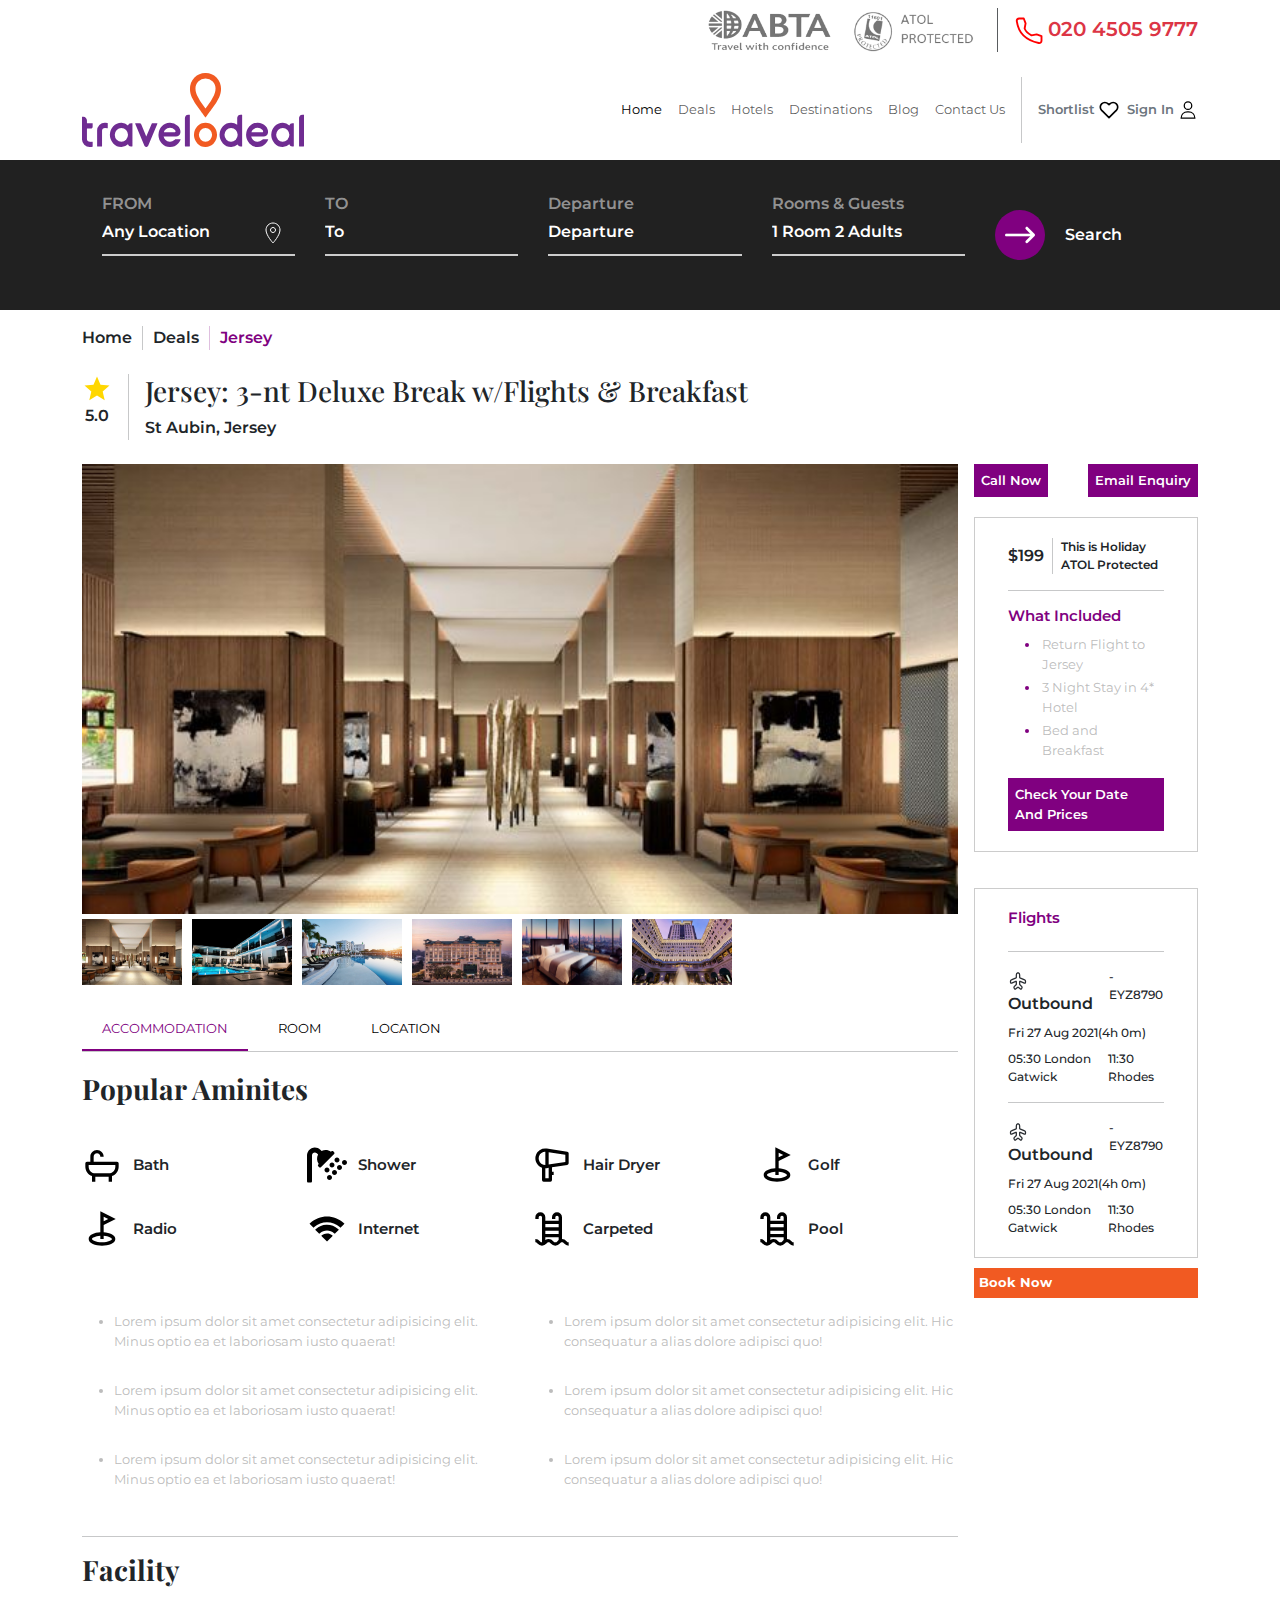
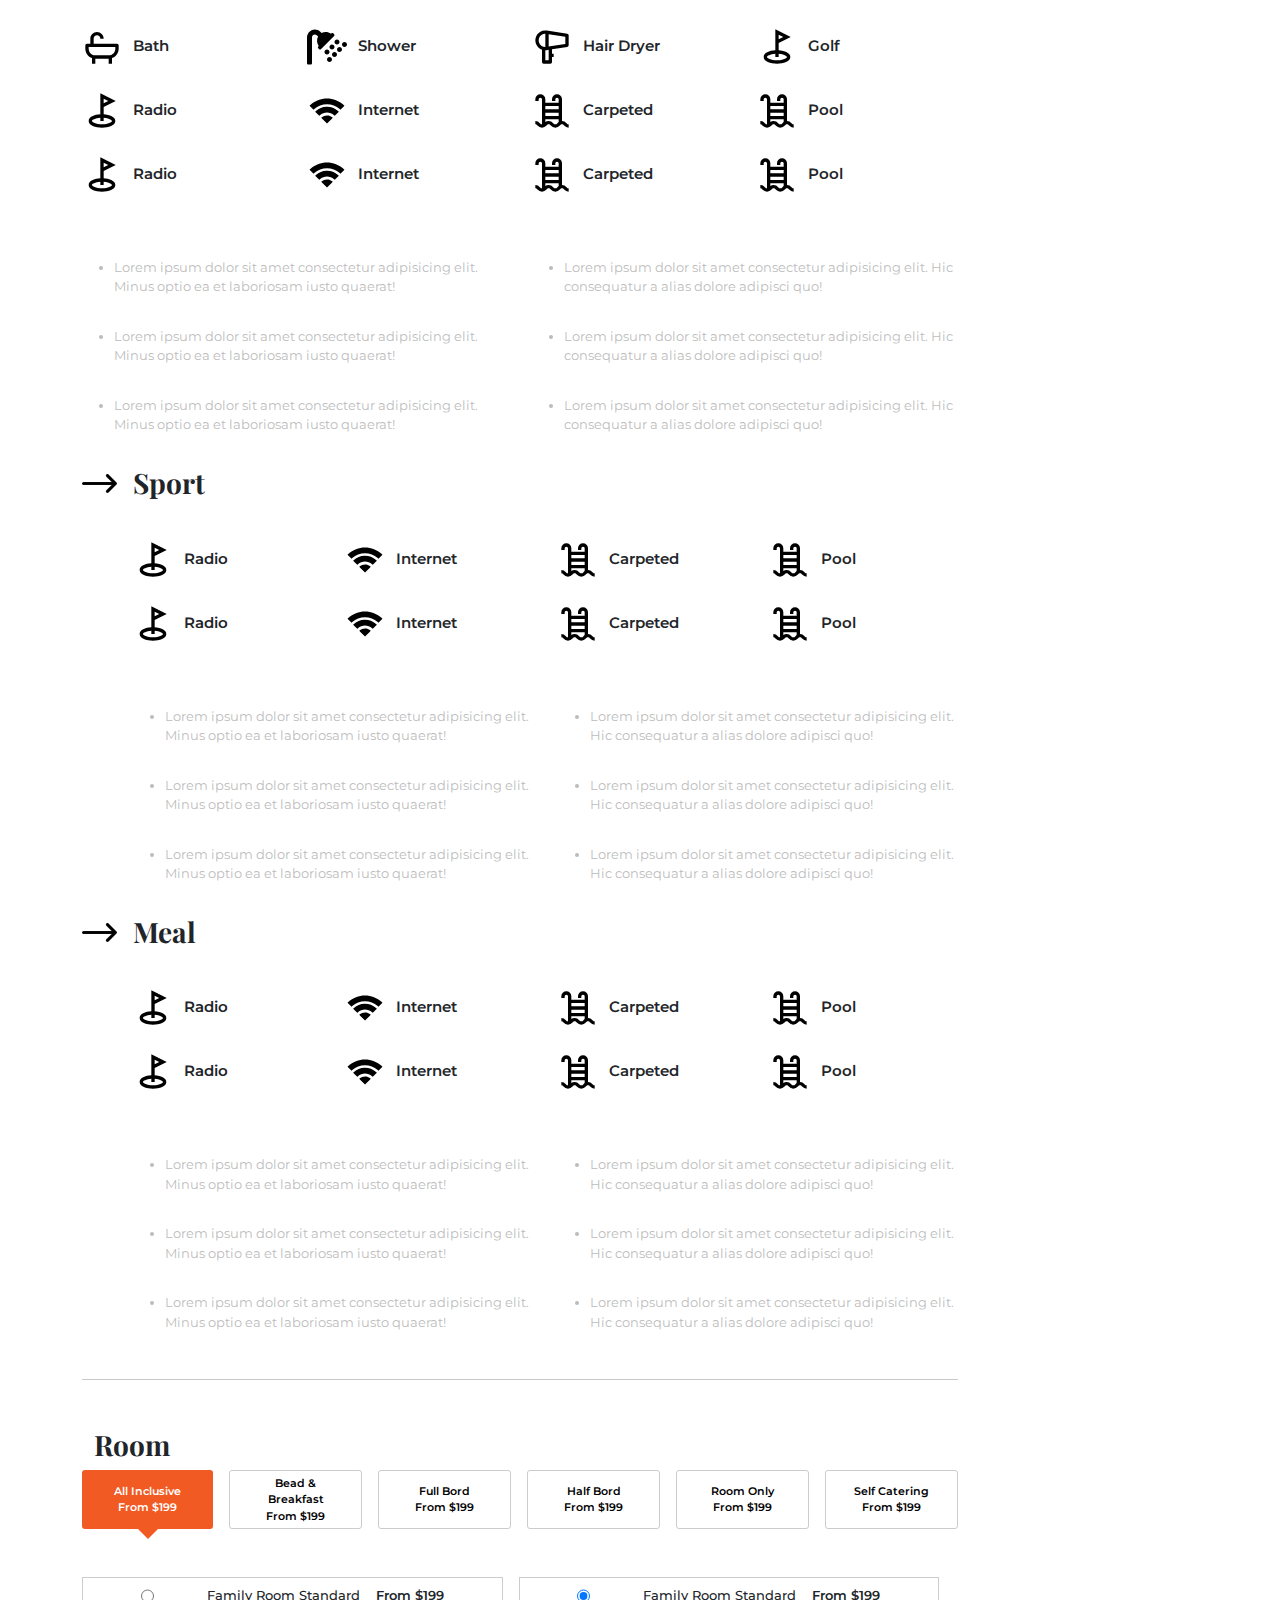
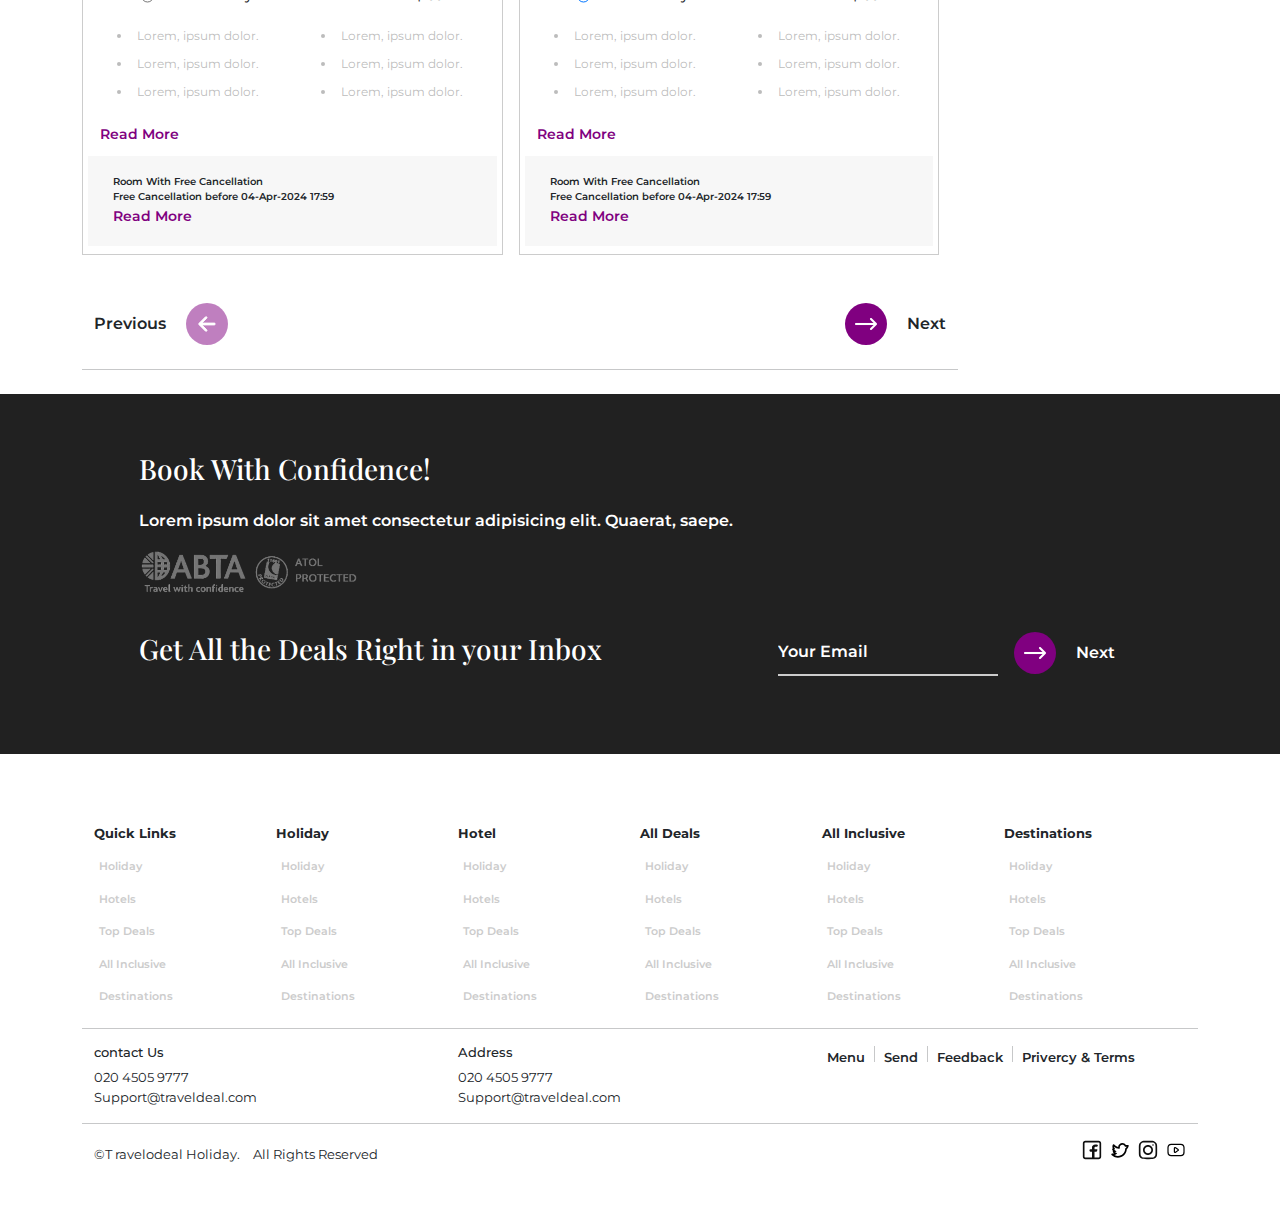
<file: index.html>
<!DOCTYPE html>
<html lang="en">
  <head>
    <meta charset="utf-8" />
    <meta name="viewport" content="width=device-width, initial-scale=1" />
    <title>Travelodeal</title>
    <link
      href="https://cdn.jsdelivr.net/npm/bootstrap@5.3.3/dist/css/bootstrap.min.css"
      rel="stylesheet"
      integrity="sha384-QWTKZyjpPEjISv5WaRU9OFeRpok6YctnYmDr5pNlyT2bRjXh0JMhjY6hW+ALEwIH"
      crossorigin="anonymous"
    />
    <!-- Custom Css -->
    <link rel="stylesheet" href="Style.css" />
    <!-- Font Awosomw -->
  </head>
  <body>
    <!-- Navigation Bar -->
    <header>
      <div class="container d-flex justify-content-end top-header py-2">
        <img
          src="./Assets/Images/logo.png"
          class="top-header-img"
          alt=""
          srcset=""
        />
        <img
          src="./Assets/Images/Screenshot 2024-03-11 181717.png"
          alt=""
          srcset=""
          class="top-header-img"
        />
        <div class="vr border-4 opacity-75"></div>
        <div class="d-flex flex-wrap align-items-center">
          <span>
            <img src="./Assets/Images/call.svg" alt="" srcset="" width="30" class="img-top-nav" />
            <a
              href="tel:+02045059777"
              class="top-nav-num text-decoration-none text-danger text-wrap"
              style="font-size: 20px"
              >020 4505 9777</a
            >
          </span>
        </div>
      </div>
      <!-- Main Navigation -->
      <nav class="navbar navbar-expand-lg">
        <div class="container">
          <a class="navbar-brand" href="index.html"
            ><img src="./Assets/Images/tod-logo.svg" alt="" srcset=""
          /></a>
          <button
            class="navbar-toggler"
            type="button"
            data-bs-toggle="collapse"
            data-bs-target="#navbarSupportedContent"
            aria-controls="navbarSupportedContent"
            aria-expanded="false"
            aria-label="Toggle navigation"
          >
            <span class="navbar-toggler-icon"></span>
          </button>
          <div
            class="collapse navbar-collapse justify-content-end"
            id="navbarSupportedContent"
          >
            <ul class="navbar-nav">
              <li class="nav-item">
                <a class="nav-link active" href="./index.html">Home</a>
              </li>
              <li class="nav-item">
                <a class="nav-link" href="#">Deals</a>
              </li>
              <li class="nav-item">
                <a class="nav-link" href="#">Hotels</a>
              </li>
              <li class="nav-item">
                <a class="nav-link" href="#">Destinations</a>
              </li>
              <li class="nav-item">
                <a class="nav-link" href="#">Blog</a>
              </li>
              <li class="nav-item">
                <a class="nav-link" href="#">Contact Us</a>
              </li>
              <div class="vr border-1 opacity-20 mx-2"></div>
              <li class="nav-item mx-2 d-flex align-items-center">
                <span>
                  <a
                    href="#"
                    class="text-decoration-none text-secondary text-wrap"
                    >Shortlist</a
                  >
                  <img
                    src="./Assets/Images/love.svg"
                    alt=""
                    srcset=""
                    width="20"
                  />
                </span>
              </li>
              <li class="nav-item d-flex align-items-center">
                <span>
                  <a
                    href="#"
                    class="text-decoration-none text-secondary text-wrap"
                    >Sign In</a
                  >
                  <img
                    src="./Assets/Images/user.svg"
                    alt=""
                    srcset=""
                    width="20"
                  />
                </span>
              </li>
            </ul>
          </div>
        </div>
      </nav>
    </header>
    <!-- Main Content -->

    <main>
      <section class="hero-search">
        <div class="container">
          <div class="input-row">
            <div class="input-container">
              <label for="input-field1" class="input-label">FROM</label>
              <div class="input-field-icon">
                <input
                  placeholder="Any Location"
                  class="input-field"
                  type="text"
                  id="input-field1"
                />
                <svg
                  xmlns="http://www.w3.org/2000/svg"
                  class="location-icon"
                  width="24"
                  height="24"
                  viewBox="0 0 24 24"
                >
                  <path
                    d="M12 2C8.13 2 5 5.13 5 9c0 5.25 7 13 7 13s7-7.75 7-13c0-3.87-3.13-7-7-7zm0 9.5c-1.38 0-2.5-1.12-2.5-2.5s1.12-2.5 2.5-2.5 2.5 1.12 2.5 2.5-1.12 2.5-2.5 2.5z"
                    stroke="#fff"
                    fill="none"
                  />
                </svg>
              </div>
            </div>
            <div class="input-container">
              <label for="input-field2" class="input-label">TO</label>
              <div class="input-field-icon">
                <input
                  placeholder="To"
                  class="input-field"
                  type="text"
                  id="input-field2"
                />
              </div>
            </div>
            <div class="input-container">
              <label for="input-field3" class="input-label">Departure</label>
              <div class="input-field-icon">
                <input
                  placeholder="Departure"
                  class="input-field"
                  type="text"
                  id="input-field3"
                />
              </div>
            </div>
            <div class="input-container">
              <label for="input-field4" class="input-label"
                >Rooms & Guests</label
              >
              <div class="input-field-icon">
                <input
                  placeholder="1 Room 2 Adults"
                  class="input-field"
                  type="text"
                  id="input-field4"
                />
              </div>
            </div>
            <div class="input-container d-flex align-items-center">
              <button type="submit" class="search-btn">
                <img
                  src="./Assets/Images/rightarrow.svg"
                  alt=""
                  srcset=""
                  width="30"
                />
              </button>
              <span style="margin-left: 20px">Search</span>
            </div>
          </div>
        </div>
      </section>
      <!-- Cuuret Tab Locate -->
      <section class="current-tab mt-3">
        <div class="container d-flex flex-wrap">
          <span>Home</span>
          <div class="vr"></div>
          <span>Deals</span>
          <div class="vr" style="color: purple"></div>
          <span style="color: purple; font-weight: 600">Jersey</span>
        </div>
      </section>
      <!-- Main Content -->
      <div class="container my-4 ">
        <div class="d-flex flex-wrap">
          <div class="d-flex flex-wrap flex-column align-items-center me-3 mobile-view-icon">
            <svg
              xmlns="http://www.w3.org/2000/svg"
              viewBox="0 0 24 24"
              width="30"
              height="30"
            >
              <path
                fill="#FFD700"
                d="M12 17.27L18.18 21l-1.64-7.03L22 9.24l-7.19-.61L12 2 9.19 8.63 2 9.24l5.46 4.73L5.82 21z"
              />
              <path d="M0 0h24v24H0z" fill="none" />
            </svg>

            <span class="rating">5.0</span>
          </div>
          <div class="vr mobile-view-vr"></div>
          <div class="mx-3 d-flex flex-wrap flex-column justify-content-center mobile-view-text">
            <h3 class="title-h3">
              Jersey: 3-nt Deluxe Break w/Flights & Breakfast
            </h3>
            <p class="m-0">St Aubin, Jersey</p>
          </div>
        </div>
      </div>
      <!-- main content -->
      <section class="mt-4">
        <div class="container d-flex gap-3 mobile-div">
          <div class="hotel-details">
            <!-- Hotel Image Slider container  -->
            <div class="aside">
              <!-- Hotel Image Slider container  -->
              <div class="imageslider">
                <div class="slider-wrapper">
                  <div>
                    <!-- card left -->
                    <div class="product-imgs">
                      <div class="img-display">
                        <div class="img-showcase">
                          <img
                            src="./Assets/Images/hotel1.jpg"
                            alt="shoe image"
                            class="img-slider"
                          />
                          <img
                            src="./Assets/Images/hotel2.jpg"
                            alt="shoe image"
                            class="img-slider"
                          />
                          <img
                            src="./Assets/Images/hotel3.jpg"
                            alt="shoe image"
                            class="img-slider"
                          />
                          <img
                            src="./Assets/Images/hotel4.jpg"
                            alt="shoe image"
                            class="img-slider"
                          />
                          <img
                            src="./Assets/Images/hotel5.jpg"
                            alt="shoe image"
                            class="img-slider"
                          />
                          <img
                            src="./Assets/Images/hotel6.jpg"
                            alt="shoe image"
                            class="img-slider"
                          />
                        </div>
                      </div>
                      <div class="img-select">
                        <div class="img-item">
                          <a href="#" data-id="1">
                            <img
                              src="./Assets/Images/hotel1.jpg"
                              alt="shoe image"
                              class="img-slider"
                            />
                          </a>
                        </div>
                        <div class="img-item">
                          <a href="#" data-id="2">
                            <img
                              src="./Assets/Images/hotel2.jpg"
                              alt="shoe image"
                              class="img-slider"
                            />
                          </a>
                        </div>
                        <div class="img-item">
                          <a href="#" data-id="3">
                            <img
                              src="./Assets/Images/hotel3.jpg"
                              alt="shoe image"
                              class="img-slider"
                            />
                          </a>
                        </div>
                        <div class="img-item">
                          <a href="#" data-id="4">
                            <img
                              src="./Assets/Images/hotel4.jpg"
                              alt="shoe image"
                              class="img-slider"
                            />
                          </a>
                        </div>
                        <div class="img-item">
                          <a href="#" data-id="5">
                            <img
                              src="./Assets/Images/hotel5.jpg"
                              alt="shoe image"
                              class="img-slider"
                            />
                          </a>
                        </div>
                        <div class="img-item">
                          <a href="#" data-id="6">
                            <img
                              src="./Assets/Images/hotel6.jpg"
                              alt="shoe image"
                              class="img-slider"
                            />
                          </a>
                        </div>
                      </div>
                    </div>
                    <!-- card right -->
                  </div>
                </div>
              </div>
              <!-- Hotel Image Slider container END  -->
              <!-- ------------------------------------------ -->
              <!-- Hotel Information Container  -->
              <div class="container p-0 mt-4">
                <ul class="tabs m-0"> 
                  <li class="tab active"  >ACCOMMODATION</li>
                  <li class="tab" >ROOM</li>
                  <li class="tab" >LOCATION</li>
                </ul>
                <hr class="m-0" />

                <div class="content active">
                  <div class="aminites">
                    <h3 class="title-h3 fw-bold">Popular Aminites</h3>
                    <div class="row d-flex flex-wrap my-3">
                      <div class="col-lg-3 col-md-3 pt-4">
                        <?xml version="1.0" ?><svg
                          height="40"
                          viewBox="0 0 24 24"
                          width="40"
                          xmlns="http://www.w3.org/2000/svg"
                        >
                          <path
                            d="M21 10H7V7c0-1.103.897-2 2-2s2 .897 2 2h2c0-2.206-1.794-4-4-4S5 4.794 5 7v3H3a1 1 0 0 0-1 1v2c0 2.606 1.674 4.823 4 5.65V22h2v-3h8v3h2v-3.35c2.326-.827 4-3.044 4-5.65v-2a1 1 0 0 0-1-1zm-1 3c0 2.206-1.794 4-4 4H8c-2.206 0-4-1.794-4-4v-1h16v1z"
                          />
                        </svg>
                        <span class="icon-aminites">Bath</span>
                      </div>
                      <div class="col-lg-3 col-md-3 pt-4">
                        <?xml version="1.0" ?><svg
                          viewBox="0 0 512 512"
                          xmlns="http://www.w3.org/2000/svg"
                          width="40"
                        >
                          <path
                            d="M288 384c-17.67 0-32 14.33-32 32c0 17.67 14.33 32 32 32s32-14.33 32-32C320 398.3 305.7 384 288 384zM416 256c-17.67 0-32 14.33-32 32c0 17.67 14.33 32 32 32s32-14.33 32-32C448 270.3 433.7 256 416 256zM480 192c-17.67 0-32 14.33-32 32c0 17.67 14.33 32 32 32s32-14.33 32-32C512 206.3 497.7 192 480 192zM288 320c0-17.67-14.33-32-32-32s-32 14.33-32 32c0 17.67 14.33 32 32 32S288 337.7 288 320zM320 224c-17.67 0-32 14.33-32 32c0 17.67 14.33 32 32 32s32-14.33 32-32C352 238.3 337.7 224 320 224zM384 224c17.67 0 32-14.33 32-32c0-17.67-14.33-32-32-32s-32 14.33-32 32C352 209.7 366.3 224 384 224zM352 320c-17.67 0-32 14.33-32 32c0 17.67 14.33 32 32 32s32-14.33 32-32C384 334.3 369.7 320 352 320zM347.3 91.31l-11.31-11.31c-6.248-6.248-16.38-6.248-22.63 0l-6.631 6.631c-35.15-26.29-81.81-29.16-119.6-8.779L170.5 61.25C132.2 22.95 63.65 18.33 21.98 71.16C7.027 90.11 0 114.3 0 138.4V464C0 472.8 7.164 480 16 480h32C56.84 480 64 472.8 64 464V131.9c0-19.78 16.09-35.87 35.88-35.87c9.438 0 18.69 3.828 25.38 10.5l16.61 16.61C121.5 160.9 124.3 207.6 150.6 242.7L144 249.4c-6.248 6.248-6.248 16.38 0 22.63l11.31 11.31c6.248 6.25 16.38 6.25 22.63 0l169.4-169.4C353.6 107.7 353.6 97.56 347.3 91.31z"
                          />
                        </svg>
                        <span class="icon-aminites">Shower</span>
                      </div>
                      <div class="col-lg-3 col-md-3 pt-4">
                        <?xml version="1.0" ?><svg
                          viewBox="0 0 24 24"
                          xmlns="http://www.w3.org/2000/svg"
                          width="40"
                        >
                          <g data-name="Layer 2" id="Layer_2">
                            <path
                              d="M21.15,4,8.89,2.12a6.07,6.07,0,0,0-2.68.15,6.17,6.17,0,0,0-3,2.14A6,6,0,0,0,6,13.65V21a1,1,0,0,0,1,1h4a1,1,0,0,0,1-1V18h1V16H12V13.4L21.15,12A1,1,0,0,0,22,11V5A1,1,0,0,0,21.15,4ZM4,8a4,4,0,0,1,.79-2.39,4.14,4.14,0,0,1,2-1.44,3.47,3.47,0,0,1,1-.14H8v7.9a4.38,4.38,0,0,1-.88-.05,1.68,1.68,0,0,1-.31-.07A4,4,0,0,1,4,8Zm6,12H8V14a6.78,6.78,0,0,0,.89-.08L10,13.71Zm10-9.86-9.15,1.41h0l-.85.13V4.32L20,5.86Z"
                            />
                          </g>
                        </svg>
                        <span class="icon-aminites">Hair Dryer</span>
                      </div>
                      <div class="col-lg-3 col-md-3 pt-4">
                        <?xml version="1.0" ?><svg
                          viewBox="0 0 24 24"
                          xmlns="http://www.w3.org/2000/svg"
                          width="40"
                        >
                          <g data-name="Layer 2" id="Layer_2">
                            <path
                              d="M20.24,6,11,1.38V14c-3.62.21-7,1.56-7,4,0,2.63,4,4,8,4s8-1.37,8-4c0-2.41-3.38-3.76-7-4V9.62ZM18,18c0,.71-2.28,2-6,2s-6-1.29-6-2,1.88-1.75,5-2v2h2V16C16.12,16.25,18,17.36,18,18ZM13,4.62,15.76,6,13,7.38Z"
                            />
                          </g>
                        </svg>
                        <span class="icon-aminites">Golf</span>
                      </div>
                      <div class="col-lg-3 col-md-3 pt-4">
                        <?xml version="1.0" ?><svg
                          viewBox="0 0 24 24"
                          xmlns="http://www.w3.org/2000/svg"
                          width="40"
                        >
                          <g data-name="Layer 2" id="Layer_2">
                            <path
                              d="M20.24,6,11,1.38V14c-3.62.21-7,1.56-7,4,0,2.63,4,4,8,4s8-1.37,8-4c0-2.41-3.38-3.76-7-4V9.62ZM18,18c0,.71-2.28,2-6,2s-6-1.29-6-2,1.88-1.75,5-2v2h2V16C16.12,16.25,18,17.36,18,18ZM13,4.62,15.76,6,13,7.38Z"
                            />
                          </g>
                        </svg>
                        <span class="icon-aminites">Radio</span>
                      </div>
                      <div class="col-lg-3 col-md-3 pt-4">
                        <?xml version="1.0" ?><!DOCTYPE svg PUBLIC '-//W3C//DTD SVG 1.1//EN' 'http://www.w3.org/Graphics/SVG/1.1/DTD/svg11.dtd'>
                        <svg
                          id="Layer_1"
                          style="enable-background: new 0 0 512 512"
                          version="1.1"
                          viewBox="0 0 512 512"
                          xml:space="preserve"
                          xmlns="http://www.w3.org/2000/svg"
                          xmlns:xlink="http://www.w3.org/1999/xlink"
                          width="40"
                        >
                          <g>
                            <path
                              d="M256.1,96L256.1,96c-79.9,0-155.7,29.9-213.9,84.1L32,189.6l9.9,9.8l32.3,32l9.3,9.2l9.6-8.8   c44.5-40.9,102.3-63.5,162.8-63.5c60.5,0,118.4,22.6,162.8,63.5l9.6,8.8l9.3-9.2l32.3-32l9.9-9.8l-10.2-9.5   C411.6,125.9,335.7,96,256.1,96z"
                            />
                            <path
                              d="M397.4,256.4c-38.8-35.1-88.9-54.4-141.1-54.4h-0.1h-0.3h-8.5l-0.1,0.2c-49.2,2-96,21.1-132.6,54.2l-10.5,9.5l10.1,10   l32.7,32.4l9.1,9l9.6-8.4c25.3-22.2,57.4-34.5,90.3-34.5c33.1,0,65.2,12.3,90.5,34.5l9.6,8.4l9.1-9l32.7-32.4l10.1-10L397.4,256.4z   "
                            />
                            <path
                              d="M256.2,416l9.6-9.5l52.8-52.2l10.6-10.5l-11.6-9.5c-15.4-11.4-32.4-20-61.5-20c-29,0-44.9,9.4-61.5,20l-11.5,9.5l10.6,10.5   l52.8,52.2L256.2,416z"
                            />
                          </g>
                        </svg>
                        <span class="icon-aminites">Internet</span>
                      </div>
                      <div class="col-lg-3 col-md-3 pt-4">
                        <?xml version="1.0" ?><svg
                          viewBox="0 0 24 24"
                          xmlns="http://www.w3.org/2000/svg"
                          width="40"
                        >
                          <g data-name="Layer 2" id="Layer_2">
                            <path
                              d="M18,18V5a3,3,0,0,0-3-3,3,3,0,0,0-3,3V6h2V5a1,1,0,0,1,1-1,1,1,0,0,1,.71.31A1,1,0,0,1,16,5V7H8V5a2.92,2.92,0,0,0-.87-2.11A2.94,2.94,0,0,0,5,2,3,3,0,0,0,2,5V6H4V5A1,1,0,0,1,5,4a1,1,0,0,1,.71.31A1,1,0,0,1,6,5V20H6c-.56,0-.8-.22-1.29-.71A3.56,3.56,0,0,0,2,18v2c.56,0,.8.22,1.29.71A3.56,3.56,0,0,0,6,22,3.56,3.56,0,0,0,8.7,20.71c.49-.49.73-.71,1.29-.71s.8.22,1.29.71a3.48,3.48,0,0,0,5.42,0c.49-.49.73-.71,1.3-.71s.8.22,1.29.71A3.57,3.57,0,0,0,22,22V20c-.56,0-.8-.22-1.29-.71A3.57,3.57,0,0,0,18,18Zm-2-3H8V13h8Zm0-6v2H8V9ZM14,20c-.56,0-.8-.22-1.29-.71A3.56,3.56,0,0,0,10,18a3.2,3.2,0,0,0-2,.65V17h8v1.65a6.48,6.48,0,0,0-.71.64C14.79,19.78,14.55,20,14,20Z"
                            />
                          </g>
                        </svg>
                        <span class="icon-aminites">Carpeted</span>
                      </div>
                      <div class="col-lg-3 col-md-3 pt-4">
                        <?xml version="1.0" ?><svg
                          viewBox="0 0 24 24"
                          xmlns="http://www.w3.org/2000/svg"
                          width="40"
                        >
                          <g data-name="Layer 2" id="Layer_2">
                            <path
                              d="M18,18V5a3,3,0,0,0-3-3,3,3,0,0,0-3,3V6h2V5a1,1,0,0,1,1-1,1,1,0,0,1,.71.31A1,1,0,0,1,16,5V7H8V5a2.92,2.92,0,0,0-.87-2.11A2.94,2.94,0,0,0,5,2,3,3,0,0,0,2,5V6H4V5A1,1,0,0,1,5,4a1,1,0,0,1,.71.31A1,1,0,0,1,6,5V20H6c-.56,0-.8-.22-1.29-.71A3.56,3.56,0,0,0,2,18v2c.56,0,.8.22,1.29.71A3.56,3.56,0,0,0,6,22,3.56,3.56,0,0,0,8.7,20.71c.49-.49.73-.71,1.29-.71s.8.22,1.29.71a3.48,3.48,0,0,0,5.42,0c.49-.49.73-.71,1.3-.71s.8.22,1.29.71A3.57,3.57,0,0,0,22,22V20c-.56,0-.8-.22-1.29-.71A3.57,3.57,0,0,0,18,18Zm-2-3H8V13h8Zm0-6v2H8V9ZM14,20c-.56,0-.8-.22-1.29-.71A3.56,3.56,0,0,0,10,18a3.2,3.2,0,0,0-2,.65V17h8v1.65a6.48,6.48,0,0,0-.71.64C14.79,19.78,14.55,20,14,20Z"
                            />
                          </g>
                        </svg>
                        <span class="icon-aminites">Pool</span>
                      </div>
                    </div>
                    <!-- Point Wise Content -->
                    <div class="container mt-5 p-0">
                      <div class="row">
                        <div class="col-lg-6">
                          <ul>
                            <li>
                              Lorem ipsum dolor sit amet consectetur adipisicing
                              elit. Minus optio ea et laboriosam iusto quaerat!
                            </li>
                            <li>
                              Lorem ipsum dolor sit amet consectetur adipisicing
                              elit. Minus optio ea et laboriosam iusto quaerat!
                            </li>
                            <li>
                              Lorem ipsum dolor sit amet consectetur adipisicing
                              elit. Minus optio ea et laboriosam iusto quaerat!
                            </li>
                          </ul>
                        </div>
                        <div class="col-lg-6">
                          <ul>
                            <li>
                              Lorem ipsum dolor sit amet consectetur adipisicing
                              elit. Hic consequatur a alias dolore adipisci quo!
                            </li>
                            <li>
                              Lorem ipsum dolor sit amet consectetur adipisicing
                              elit. Hic consequatur a alias dolore adipisci quo!
                            </li>
                            <li>
                              Lorem ipsum dolor sit amet consectetur adipisicing
                              elit. Hic consequatur a alias dolore adipisci quo!
                            </li>
                          </ul>
                        </div>
                      </div>
                    </div>
                    <hr />
                    <!-- Facility -->
                    <h3 class="title-h3 fw-bold">Facility</h3>
                    <div class="row d-flex flex-wrap my-3">
                      <div class="col-lg-3 col-md-3 pt-4">
                        <?xml version="1.0" ?><svg
                          height="40"
                          viewBox="0 0 24 24"
                          width="40"
                          xmlns="http://www.w3.org/2000/svg"
                        >
                          <path
                            d="M21 10H7V7c0-1.103.897-2 2-2s2 .897 2 2h2c0-2.206-1.794-4-4-4S5 4.794 5 7v3H3a1 1 0 0 0-1 1v2c0 2.606 1.674 4.823 4 5.65V22h2v-3h8v3h2v-3.35c2.326-.827 4-3.044 4-5.65v-2a1 1 0 0 0-1-1zm-1 3c0 2.206-1.794 4-4 4H8c-2.206 0-4-1.794-4-4v-1h16v1z"
                          />
                        </svg>
                        <span class="icon-aminites">Bath</span>
                      </div>
                      <div class="col-lg-3 col-md-3 pt-4">
                        <?xml version="1.0" ?><svg
                          viewBox="0 0 512 512"
                          xmlns="http://www.w3.org/2000/svg"
                          width="40"
                        >
                          <path
                            d="M288 384c-17.67 0-32 14.33-32 32c0 17.67 14.33 32 32 32s32-14.33 32-32C320 398.3 305.7 384 288 384zM416 256c-17.67 0-32 14.33-32 32c0 17.67 14.33 32 32 32s32-14.33 32-32C448 270.3 433.7 256 416 256zM480 192c-17.67 0-32 14.33-32 32c0 17.67 14.33 32 32 32s32-14.33 32-32C512 206.3 497.7 192 480 192zM288 320c0-17.67-14.33-32-32-32s-32 14.33-32 32c0 17.67 14.33 32 32 32S288 337.7 288 320zM320 224c-17.67 0-32 14.33-32 32c0 17.67 14.33 32 32 32s32-14.33 32-32C352 238.3 337.7 224 320 224zM384 224c17.67 0 32-14.33 32-32c0-17.67-14.33-32-32-32s-32 14.33-32 32C352 209.7 366.3 224 384 224zM352 320c-17.67 0-32 14.33-32 32c0 17.67 14.33 32 32 32s32-14.33 32-32C384 334.3 369.7 320 352 320zM347.3 91.31l-11.31-11.31c-6.248-6.248-16.38-6.248-22.63 0l-6.631 6.631c-35.15-26.29-81.81-29.16-119.6-8.779L170.5 61.25C132.2 22.95 63.65 18.33 21.98 71.16C7.027 90.11 0 114.3 0 138.4V464C0 472.8 7.164 480 16 480h32C56.84 480 64 472.8 64 464V131.9c0-19.78 16.09-35.87 35.88-35.87c9.438 0 18.69 3.828 25.38 10.5l16.61 16.61C121.5 160.9 124.3 207.6 150.6 242.7L144 249.4c-6.248 6.248-6.248 16.38 0 22.63l11.31 11.31c6.248 6.25 16.38 6.25 22.63 0l169.4-169.4C353.6 107.7 353.6 97.56 347.3 91.31z"
                          />
                        </svg>
                        <span class="icon-aminites">Shower</span>
                      </div>
                      <div class="col-lg-3 col-md-3 pt-4">
                        <?xml version="1.0" ?><svg
                          viewBox="0 0 24 24"
                          xmlns="http://www.w3.org/2000/svg"
                          width="40"
                        >
                          <g data-name="Layer 2" id="Layer_2">
                            <path
                              d="M21.15,4,8.89,2.12a6.07,6.07,0,0,0-2.68.15,6.17,6.17,0,0,0-3,2.14A6,6,0,0,0,6,13.65V21a1,1,0,0,0,1,1h4a1,1,0,0,0,1-1V18h1V16H12V13.4L21.15,12A1,1,0,0,0,22,11V5A1,1,0,0,0,21.15,4ZM4,8a4,4,0,0,1,.79-2.39,4.14,4.14,0,0,1,2-1.44,3.47,3.47,0,0,1,1-.14H8v7.9a4.38,4.38,0,0,1-.88-.05,1.68,1.68,0,0,1-.31-.07A4,4,0,0,1,4,8Zm6,12H8V14a6.78,6.78,0,0,0,.89-.08L10,13.71Zm10-9.86-9.15,1.41h0l-.85.13V4.32L20,5.86Z"
                            />
                          </g>
                        </svg>
                        <span class="icon-aminites">Hair Dryer</span>
                      </div>
                      <div class="col-lg-3 col-md-3 pt-4">
                        <?xml version="1.0" ?><svg
                          viewBox="0 0 24 24"
                          xmlns="http://www.w3.org/2000/svg"
                          width="40"
                        >
                          <g data-name="Layer 2" id="Layer_2">
                            <path
                              d="M20.24,6,11,1.38V14c-3.62.21-7,1.56-7,4,0,2.63,4,4,8,4s8-1.37,8-4c0-2.41-3.38-3.76-7-4V9.62ZM18,18c0,.71-2.28,2-6,2s-6-1.29-6-2,1.88-1.75,5-2v2h2V16C16.12,16.25,18,17.36,18,18ZM13,4.62,15.76,6,13,7.38Z"
                            />
                          </g>
                        </svg>
                        <span class="icon-aminites">Golf</span>
                      </div>
                      <div class="col-lg-3 col-md-3 pt-4">
                        <?xml version="1.0" ?><svg
                          viewBox="0 0 24 24"
                          xmlns="http://www.w3.org/2000/svg"
                          width="40"
                        >
                          <g data-name="Layer 2" id="Layer_2">
                            <path
                              d="M20.24,6,11,1.38V14c-3.62.21-7,1.56-7,4,0,2.63,4,4,8,4s8-1.37,8-4c0-2.41-3.38-3.76-7-4V9.62ZM18,18c0,.71-2.28,2-6,2s-6-1.29-6-2,1.88-1.75,5-2v2h2V16C16.12,16.25,18,17.36,18,18ZM13,4.62,15.76,6,13,7.38Z"
                            />
                          </g>
                        </svg>
                        <span class="icon-aminites">Radio</span>
                      </div>
                      <div class="col-lg-3 col-md-3 pt-4">
                        <?xml version="1.0" ?><!DOCTYPE svg PUBLIC '-//W3C//DTD SVG 1.1//EN' 'http://www.w3.org/Graphics/SVG/1.1/DTD/svg11.dtd'>
                        <svg
                          id="Layer_1"
                          style="enable-background: new 0 0 512 512"
                          version="1.1"
                          viewBox="0 0 512 512"
                          xml:space="preserve"
                          xmlns="http://www.w3.org/2000/svg"
                          xmlns:xlink="http://www.w3.org/1999/xlink"
                          width="40"
                        >
                          <g>
                            <path
                              d="M256.1,96L256.1,96c-79.9,0-155.7,29.9-213.9,84.1L32,189.6l9.9,9.8l32.3,32l9.3,9.2l9.6-8.8   c44.5-40.9,102.3-63.5,162.8-63.5c60.5,0,118.4,22.6,162.8,63.5l9.6,8.8l9.3-9.2l32.3-32l9.9-9.8l-10.2-9.5   C411.6,125.9,335.7,96,256.1,96z"
                            />
                            <path
                              d="M397.4,256.4c-38.8-35.1-88.9-54.4-141.1-54.4h-0.1h-0.3h-8.5l-0.1,0.2c-49.2,2-96,21.1-132.6,54.2l-10.5,9.5l10.1,10   l32.7,32.4l9.1,9l9.6-8.4c25.3-22.2,57.4-34.5,90.3-34.5c33.1,0,65.2,12.3,90.5,34.5l9.6,8.4l9.1-9l32.7-32.4l10.1-10L397.4,256.4z   "
                            />
                            <path
                              d="M256.2,416l9.6-9.5l52.8-52.2l10.6-10.5l-11.6-9.5c-15.4-11.4-32.4-20-61.5-20c-29,0-44.9,9.4-61.5,20l-11.5,9.5l10.6,10.5   l52.8,52.2L256.2,416z"
                            />
                          </g>
                        </svg>
                        <span class="icon-aminites">Internet</span>
                      </div>
                      <div class="col-lg-3 col-md-3 pt-4">
                        <?xml version="1.0" ?><svg
                          viewBox="0 0 24 24"
                          xmlns="http://www.w3.org/2000/svg"
                          width="40"
                        >
                          <g data-name="Layer 2" id="Layer_2">
                            <path
                              d="M18,18V5a3,3,0,0,0-3-3,3,3,0,0,0-3,3V6h2V5a1,1,0,0,1,1-1,1,1,0,0,1,.71.31A1,1,0,0,1,16,5V7H8V5a2.92,2.92,0,0,0-.87-2.11A2.94,2.94,0,0,0,5,2,3,3,0,0,0,2,5V6H4V5A1,1,0,0,1,5,4a1,1,0,0,1,.71.31A1,1,0,0,1,6,5V20H6c-.56,0-.8-.22-1.29-.71A3.56,3.56,0,0,0,2,18v2c.56,0,.8.22,1.29.71A3.56,3.56,0,0,0,6,22,3.56,3.56,0,0,0,8.7,20.71c.49-.49.73-.71,1.29-.71s.8.22,1.29.71a3.48,3.48,0,0,0,5.42,0c.49-.49.73-.71,1.3-.71s.8.22,1.29.71A3.57,3.57,0,0,0,22,22V20c-.56,0-.8-.22-1.29-.71A3.57,3.57,0,0,0,18,18Zm-2-3H8V13h8Zm0-6v2H8V9ZM14,20c-.56,0-.8-.22-1.29-.71A3.56,3.56,0,0,0,10,18a3.2,3.2,0,0,0-2,.65V17h8v1.65a6.48,6.48,0,0,0-.71.64C14.79,19.78,14.55,20,14,20Z"
                            />
                          </g>
                        </svg>
                        <span class="icon-aminites">Carpeted</span>
                      </div>
                      <div class="col-lg-3 col-md-3 pt-4">
                        <?xml version="1.0" ?><svg
                          viewBox="0 0 24 24"
                          xmlns="http://www.w3.org/2000/svg"
                          width="40"
                        >
                          <g data-name="Layer 2" id="Layer_2">
                            <path
                              d="M18,18V5a3,3,0,0,0-3-3,3,3,0,0,0-3,3V6h2V5a1,1,0,0,1,1-1,1,1,0,0,1,.71.31A1,1,0,0,1,16,5V7H8V5a2.92,2.92,0,0,0-.87-2.11A2.94,2.94,0,0,0,5,2,3,3,0,0,0,2,5V6H4V5A1,1,0,0,1,5,4a1,1,0,0,1,.71.31A1,1,0,0,1,6,5V20H6c-.56,0-.8-.22-1.29-.71A3.56,3.56,0,0,0,2,18v2c.56,0,.8.22,1.29.71A3.56,3.56,0,0,0,6,22,3.56,3.56,0,0,0,8.7,20.71c.49-.49.73-.71,1.29-.71s.8.22,1.29.71a3.48,3.48,0,0,0,5.42,0c.49-.49.73-.71,1.3-.71s.8.22,1.29.71A3.57,3.57,0,0,0,22,22V20c-.56,0-.8-.22-1.29-.71A3.57,3.57,0,0,0,18,18Zm-2-3H8V13h8Zm0-6v2H8V9ZM14,20c-.56,0-.8-.22-1.29-.71A3.56,3.56,0,0,0,10,18a3.2,3.2,0,0,0-2,.65V17h8v1.65a6.48,6.48,0,0,0-.71.64C14.79,19.78,14.55,20,14,20Z"
                            />
                          </g>
                        </svg>
                        <span class="icon-aminites">Pool</span>
                      </div>
                      <div class="col-lg-3 col-md-3 pt-4">
                        <?xml version="1.0" ?><svg
                          viewBox="0 0 24 24"
                          xmlns="http://www.w3.org/2000/svg"
                          width="40"
                        >
                          <g data-name="Layer 2" id="Layer_2">
                            <path
                              d="M20.24,6,11,1.38V14c-3.62.21-7,1.56-7,4,0,2.63,4,4,8,4s8-1.37,8-4c0-2.41-3.38-3.76-7-4V9.62ZM18,18c0,.71-2.28,2-6,2s-6-1.29-6-2,1.88-1.75,5-2v2h2V16C16.12,16.25,18,17.36,18,18ZM13,4.62,15.76,6,13,7.38Z"
                            />
                          </g>
                        </svg>
                        <span class="icon-aminites">Radio</span>
                      </div>
                      <div class="col-lg-3 col-md-3 pt-4">
                        <?xml version="1.0" ?><!DOCTYPE svg PUBLIC '-//W3C//DTD SVG 1.1//EN' 'http://www.w3.org/Graphics/SVG/1.1/DTD/svg11.dtd'>
                        <svg
                          id="Layer_1"
                          style="enable-background: new 0 0 512 512"
                          version="1.1"
                          viewBox="0 0 512 512"
                          xml:space="preserve"
                          xmlns="http://www.w3.org/2000/svg"
                          xmlns:xlink="http://www.w3.org/1999/xlink"
                          width="40"
                        >
                          <g>
                            <path
                              d="M256.1,96L256.1,96c-79.9,0-155.7,29.9-213.9,84.1L32,189.6l9.9,9.8l32.3,32l9.3,9.2l9.6-8.8   c44.5-40.9,102.3-63.5,162.8-63.5c60.5,0,118.4,22.6,162.8,63.5l9.6,8.8l9.3-9.2l32.3-32l9.9-9.8l-10.2-9.5   C411.6,125.9,335.7,96,256.1,96z"
                            />
                            <path
                              d="M397.4,256.4c-38.8-35.1-88.9-54.4-141.1-54.4h-0.1h-0.3h-8.5l-0.1,0.2c-49.2,2-96,21.1-132.6,54.2l-10.5,9.5l10.1,10   l32.7,32.4l9.1,9l9.6-8.4c25.3-22.2,57.4-34.5,90.3-34.5c33.1,0,65.2,12.3,90.5,34.5l9.6,8.4l9.1-9l32.7-32.4l10.1-10L397.4,256.4z   "
                            />
                            <path
                              d="M256.2,416l9.6-9.5l52.8-52.2l10.6-10.5l-11.6-9.5c-15.4-11.4-32.4-20-61.5-20c-29,0-44.9,9.4-61.5,20l-11.5,9.5l10.6,10.5   l52.8,52.2L256.2,416z"
                            />
                          </g>
                        </svg>
                        <span class="icon-aminites">Internet</span>
                      </div>
                      <div class="col-lg-3 col-md-3 pt-4">
                        <?xml version="1.0" ?><svg
                          viewBox="0 0 24 24"
                          xmlns="http://www.w3.org/2000/svg"
                          width="40"
                        >
                          <g data-name="Layer 2" id="Layer_2">
                            <path
                              d="M18,18V5a3,3,0,0,0-3-3,3,3,0,0,0-3,3V6h2V5a1,1,0,0,1,1-1,1,1,0,0,1,.71.31A1,1,0,0,1,16,5V7H8V5a2.92,2.92,0,0,0-.87-2.11A2.94,2.94,0,0,0,5,2,3,3,0,0,0,2,5V6H4V5A1,1,0,0,1,5,4a1,1,0,0,1,.71.31A1,1,0,0,1,6,5V20H6c-.56,0-.8-.22-1.29-.71A3.56,3.56,0,0,0,2,18v2c.56,0,.8.22,1.29.71A3.56,3.56,0,0,0,6,22,3.56,3.56,0,0,0,8.7,20.71c.49-.49.73-.71,1.29-.71s.8.22,1.29.71a3.48,3.48,0,0,0,5.42,0c.49-.49.73-.71,1.3-.71s.8.22,1.29.71A3.57,3.57,0,0,0,22,22V20c-.56,0-.8-.22-1.29-.71A3.57,3.57,0,0,0,18,18Zm-2-3H8V13h8Zm0-6v2H8V9ZM14,20c-.56,0-.8-.22-1.29-.71A3.56,3.56,0,0,0,10,18a3.2,3.2,0,0,0-2,.65V17h8v1.65a6.48,6.48,0,0,0-.71.64C14.79,19.78,14.55,20,14,20Z"
                            />
                          </g>
                        </svg>
                        <span class="icon-aminites">Carpeted</span>
                      </div>
                      <div class="col-lg-3 col-md-3 pt-4">
                        <?xml version="1.0" ?><svg
                          viewBox="0 0 24 24"
                          xmlns="http://www.w3.org/2000/svg"
                          width="40"
                        >
                          <g data-name="Layer 2" id="Layer_2">
                            <path
                              d="M18,18V5a3,3,0,0,0-3-3,3,3,0,0,0-3,3V6h2V5a1,1,0,0,1,1-1,1,1,0,0,1,.71.31A1,1,0,0,1,16,5V7H8V5a2.92,2.92,0,0,0-.87-2.11A2.94,2.94,0,0,0,5,2,3,3,0,0,0,2,5V6H4V5A1,1,0,0,1,5,4a1,1,0,0,1,.71.31A1,1,0,0,1,6,5V20H6c-.56,0-.8-.22-1.29-.71A3.56,3.56,0,0,0,2,18v2c.56,0,.8.22,1.29.71A3.56,3.56,0,0,0,6,22,3.56,3.56,0,0,0,8.7,20.71c.49-.49.73-.71,1.29-.71s.8.22,1.29.71a3.48,3.48,0,0,0,5.42,0c.49-.49.73-.71,1.3-.71s.8.22,1.29.71A3.57,3.57,0,0,0,22,22V20c-.56,0-.8-.22-1.29-.71A3.57,3.57,0,0,0,18,18Zm-2-3H8V13h8Zm0-6v2H8V9ZM14,20c-.56,0-.8-.22-1.29-.71A3.56,3.56,0,0,0,10,18a3.2,3.2,0,0,0-2,.65V17h8v1.65a6.48,6.48,0,0,0-.71.64C14.79,19.78,14.55,20,14,20Z"
                            />
                          </g>
                        </svg>
                        <span class="icon-aminites">Pool</span>
                      </div>
                    </div>
                    <div class="container mt-5 p-0">
                      <div class="row">
                        <div class="col-lg-6">
                          <ul>
                            <li>
                              Lorem ipsum dolor sit amet consectetur adipisicing
                              elit. Minus optio ea et laboriosam iusto quaerat!
                            </li>
                            <li>
                              Lorem ipsum dolor sit amet consectetur adipisicing
                              elit. Minus optio ea et laboriosam iusto quaerat!
                            </li>
                            <li>
                              Lorem ipsum dolor sit amet consectetur adipisicing
                              elit. Minus optio ea et laboriosam iusto quaerat!
                            </li>
                          </ul>
                        </div>
                        <div class="col-lg-6">
                          <ul>
                            <li>
                              Lorem ipsum dolor sit amet consectetur adipisicing
                              elit. Hic consequatur a alias dolore adipisci quo!
                            </li>
                            <li>
                              Lorem ipsum dolor sit amet consectetur adipisicing
                              elit. Hic consequatur a alias dolore adipisci quo!
                            </li>
                            <li>
                              Lorem ipsum dolor sit amet consectetur adipisicing
                              elit. Hic consequatur a alias dolore adipisci quo!
                            </li>
                          </ul>
                        </div>
                      </div>
                    </div>
                    <!-- end -->
                    <!-- Sport's -->
                    <div class="area-content d-flex gap-3">
                      <div class="side-a">
                        <img
                          src="./Assets/Images/rightarrow black.svg"
                          width="35"
                          alt=""
                          srcset=""
                        />
                      </div>
                      <div class="side-b">
                        <h3 class="title-h3 fw-bold">Sport</h3>
                        <div class="row d-flex flex-wrap my-3">
                          <div class="col-lg-3 col-md-3 pt-4">
                            <?xml version="1.0" ?><svg
                              viewBox="0 0 24 24"
                              xmlns="http://www.w3.org/2000/svg"
                              width="40"
                            >
                              <g data-name="Layer 2" id="Layer_2">
                                <path
                                  d="M20.24,6,11,1.38V14c-3.62.21-7,1.56-7,4,0,2.63,4,4,8,4s8-1.37,8-4c0-2.41-3.38-3.76-7-4V9.62ZM18,18c0,.71-2.28,2-6,2s-6-1.29-6-2,1.88-1.75,5-2v2h2V16C16.12,16.25,18,17.36,18,18ZM13,4.62,15.76,6,13,7.38Z"
                                />
                              </g>
                            </svg>
                            <span class="icon-aminites">Radio</span>
                          </div>
                          <div class="col-lg-3 col-md-3 pt-4">
                            <?xml version="1.0" ?><!DOCTYPE svg PUBLIC '-//W3C//DTD SVG 1.1//EN' 'http://www.w3.org/Graphics/SVG/1.1/DTD/svg11.dtd'>
                            <svg
                              id="Layer_1"
                              style="enable-background: new 0 0 512 512"
                              version="1.1"
                              viewBox="0 0 512 512"
                              xml:space="preserve"
                              xmlns="http://www.w3.org/2000/svg"
                              xmlns:xlink="http://www.w3.org/1999/xlink"
                              width="40"
                            >
                              <g>
                                <path
                                  d="M256.1,96L256.1,96c-79.9,0-155.7,29.9-213.9,84.1L32,189.6l9.9,9.8l32.3,32l9.3,9.2l9.6-8.8   c44.5-40.9,102.3-63.5,162.8-63.5c60.5,0,118.4,22.6,162.8,63.5l9.6,8.8l9.3-9.2l32.3-32l9.9-9.8l-10.2-9.5   C411.6,125.9,335.7,96,256.1,96z"
                                />
                                <path
                                  d="M397.4,256.4c-38.8-35.1-88.9-54.4-141.1-54.4h-0.1h-0.3h-8.5l-0.1,0.2c-49.2,2-96,21.1-132.6,54.2l-10.5,9.5l10.1,10   l32.7,32.4l9.1,9l9.6-8.4c25.3-22.2,57.4-34.5,90.3-34.5c33.1,0,65.2,12.3,90.5,34.5l9.6,8.4l9.1-9l32.7-32.4l10.1-10L397.4,256.4z   "
                                />
                                <path
                                  d="M256.2,416l9.6-9.5l52.8-52.2l10.6-10.5l-11.6-9.5c-15.4-11.4-32.4-20-61.5-20c-29,0-44.9,9.4-61.5,20l-11.5,9.5l10.6,10.5   l52.8,52.2L256.2,416z"
                                />
                              </g>
                            </svg>
                            <span class="icon-aminites">Internet</span>
                          </div>
                          <div class="col-lg-3 col-md-3 pt-4">
                            <?xml version="1.0" ?><svg
                              viewBox="0 0 24 24"
                              xmlns="http://www.w3.org/2000/svg"
                              width="40"
                            >
                              <g data-name="Layer 2" id="Layer_2">
                                <path
                                  d="M18,18V5a3,3,0,0,0-3-3,3,3,0,0,0-3,3V6h2V5a1,1,0,0,1,1-1,1,1,0,0,1,.71.31A1,1,0,0,1,16,5V7H8V5a2.92,2.92,0,0,0-.87-2.11A2.94,2.94,0,0,0,5,2,3,3,0,0,0,2,5V6H4V5A1,1,0,0,1,5,4a1,1,0,0,1,.71.31A1,1,0,0,1,6,5V20H6c-.56,0-.8-.22-1.29-.71A3.56,3.56,0,0,0,2,18v2c.56,0,.8.22,1.29.71A3.56,3.56,0,0,0,6,22,3.56,3.56,0,0,0,8.7,20.71c.49-.49.73-.71,1.29-.71s.8.22,1.29.71a3.48,3.48,0,0,0,5.42,0c.49-.49.73-.71,1.3-.71s.8.22,1.29.71A3.57,3.57,0,0,0,22,22V20c-.56,0-.8-.22-1.29-.71A3.57,3.57,0,0,0,18,18Zm-2-3H8V13h8Zm0-6v2H8V9ZM14,20c-.56,0-.8-.22-1.29-.71A3.56,3.56,0,0,0,10,18a3.2,3.2,0,0,0-2,.65V17h8v1.65a6.48,6.48,0,0,0-.71.64C14.79,19.78,14.55,20,14,20Z"
                                />
                              </g>
                            </svg>
                            <span class="icon-aminites">Carpeted</span>
                          </div>
                          <div class="col-lg-3 col-md-3 pt-4">
                            <?xml version="1.0" ?><svg
                              viewBox="0 0 24 24"
                              xmlns="http://www.w3.org/2000/svg"
                              width="40"
                            >
                              <g data-name="Layer 2" id="Layer_2">
                                <path
                                  d="M18,18V5a3,3,0,0,0-3-3,3,3,0,0,0-3,3V6h2V5a1,1,0,0,1,1-1,1,1,0,0,1,.71.31A1,1,0,0,1,16,5V7H8V5a2.92,2.92,0,0,0-.87-2.11A2.94,2.94,0,0,0,5,2,3,3,0,0,0,2,5V6H4V5A1,1,0,0,1,5,4a1,1,0,0,1,.71.31A1,1,0,0,1,6,5V20H6c-.56,0-.8-.22-1.29-.71A3.56,3.56,0,0,0,2,18v2c.56,0,.8.22,1.29.71A3.56,3.56,0,0,0,6,22,3.56,3.56,0,0,0,8.7,20.71c.49-.49.73-.71,1.29-.71s.8.22,1.29.71a3.48,3.48,0,0,0,5.42,0c.49-.49.73-.71,1.3-.71s.8.22,1.29.71A3.57,3.57,0,0,0,22,22V20c-.56,0-.8-.22-1.29-.71A3.57,3.57,0,0,0,18,18Zm-2-3H8V13h8Zm0-6v2H8V9ZM14,20c-.56,0-.8-.22-1.29-.71A3.56,3.56,0,0,0,10,18a3.2,3.2,0,0,0-2,.65V17h8v1.65a6.48,6.48,0,0,0-.71.64C14.79,19.78,14.55,20,14,20Z"
                                />
                              </g>
                            </svg>
                            <span class="icon-aminites">Pool</span>
                          </div>
                          <div class="col-lg-3 col-md-3 pt-4">
                            <?xml version="1.0" ?><svg
                              viewBox="0 0 24 24"
                              xmlns="http://www.w3.org/2000/svg"
                              width="40"
                            >
                              <g data-name="Layer 2" id="Layer_2">
                                <path
                                  d="M20.24,6,11,1.38V14c-3.62.21-7,1.56-7,4,0,2.63,4,4,8,4s8-1.37,8-4c0-2.41-3.38-3.76-7-4V9.62ZM18,18c0,.71-2.28,2-6,2s-6-1.29-6-2,1.88-1.75,5-2v2h2V16C16.12,16.25,18,17.36,18,18ZM13,4.62,15.76,6,13,7.38Z"
                                />
                              </g>
                            </svg>
                            <span class="icon-aminites">Radio</span>
                          </div>
                          <div class="col-lg-3 col-md-3 pt-4">
                            <?xml version="1.0" ?><!DOCTYPE svg PUBLIC '-//W3C//DTD SVG 1.1//EN' 'http://www.w3.org/Graphics/SVG/1.1/DTD/svg11.dtd'>
                            <svg
                              id="Layer_1"
                              style="enable-background: new 0 0 512 512"
                              version="1.1"
                              viewBox="0 0 512 512"
                              xml:space="preserve"
                              xmlns="http://www.w3.org/2000/svg"
                              xmlns:xlink="http://www.w3.org/1999/xlink"
                              width="40"
                            >
                              <g>
                                <path
                                  d="M256.1,96L256.1,96c-79.9,0-155.7,29.9-213.9,84.1L32,189.6l9.9,9.8l32.3,32l9.3,9.2l9.6-8.8   c44.5-40.9,102.3-63.5,162.8-63.5c60.5,0,118.4,22.6,162.8,63.5l9.6,8.8l9.3-9.2l32.3-32l9.9-9.8l-10.2-9.5   C411.6,125.9,335.7,96,256.1,96z"
                                />
                                <path
                                  d="M397.4,256.4c-38.8-35.1-88.9-54.4-141.1-54.4h-0.1h-0.3h-8.5l-0.1,0.2c-49.2,2-96,21.1-132.6,54.2l-10.5,9.5l10.1,10   l32.7,32.4l9.1,9l9.6-8.4c25.3-22.2,57.4-34.5,90.3-34.5c33.1,0,65.2,12.3,90.5,34.5l9.6,8.4l9.1-9l32.7-32.4l10.1-10L397.4,256.4z   "
                                />
                                <path
                                  d="M256.2,416l9.6-9.5l52.8-52.2l10.6-10.5l-11.6-9.5c-15.4-11.4-32.4-20-61.5-20c-29,0-44.9,9.4-61.5,20l-11.5,9.5l10.6,10.5   l52.8,52.2L256.2,416z"
                                />
                              </g>
                            </svg>
                            <span class="icon-aminites">Internet</span>
                          </div>
                          <div class="col-lg-3 col-md-3 pt-4">
                            <?xml version="1.0" ?><svg
                              viewBox="0 0 24 24"
                              xmlns="http://www.w3.org/2000/svg"
                              width="40"
                            >
                              <g data-name="Layer 2" id="Layer_2">
                                <path
                                  d="M18,18V5a3,3,0,0,0-3-3,3,3,0,0,0-3,3V6h2V5a1,1,0,0,1,1-1,1,1,0,0,1,.71.31A1,1,0,0,1,16,5V7H8V5a2.92,2.92,0,0,0-.87-2.11A2.94,2.94,0,0,0,5,2,3,3,0,0,0,2,5V6H4V5A1,1,0,0,1,5,4a1,1,0,0,1,.71.31A1,1,0,0,1,6,5V20H6c-.56,0-.8-.22-1.29-.71A3.56,3.56,0,0,0,2,18v2c.56,0,.8.22,1.29.71A3.56,3.56,0,0,0,6,22,3.56,3.56,0,0,0,8.7,20.71c.49-.49.73-.71,1.29-.71s.8.22,1.29.71a3.48,3.48,0,0,0,5.42,0c.49-.49.73-.71,1.3-.71s.8.22,1.29.71A3.57,3.57,0,0,0,22,22V20c-.56,0-.8-.22-1.29-.71A3.57,3.57,0,0,0,18,18Zm-2-3H8V13h8Zm0-6v2H8V9ZM14,20c-.56,0-.8-.22-1.29-.71A3.56,3.56,0,0,0,10,18a3.2,3.2,0,0,0-2,.65V17h8v1.65a6.48,6.48,0,0,0-.71.64C14.79,19.78,14.55,20,14,20Z"
                                />
                              </g>
                            </svg>
                            <span class="icon-aminites">Carpeted</span>
                          </div>
                          <div class="col-lg-3 col-md-3 pt-4">
                            <?xml version="1.0" ?><svg
                              viewBox="0 0 24 24"
                              xmlns="http://www.w3.org/2000/svg"
                              width="40"
                            >
                              <g data-name="Layer 2" id="Layer_2">
                                <path
                                  d="M18,18V5a3,3,0,0,0-3-3,3,3,0,0,0-3,3V6h2V5a1,1,0,0,1,1-1,1,1,0,0,1,.71.31A1,1,0,0,1,16,5V7H8V5a2.92,2.92,0,0,0-.87-2.11A2.94,2.94,0,0,0,5,2,3,3,0,0,0,2,5V6H4V5A1,1,0,0,1,5,4a1,1,0,0,1,.71.31A1,1,0,0,1,6,5V20H6c-.56,0-.8-.22-1.29-.71A3.56,3.56,0,0,0,2,18v2c.56,0,.8.22,1.29.71A3.56,3.56,0,0,0,6,22,3.56,3.56,0,0,0,8.7,20.71c.49-.49.73-.71,1.29-.71s.8.22,1.29.71a3.48,3.48,0,0,0,5.42,0c.49-.49.73-.71,1.3-.71s.8.22,1.29.71A3.57,3.57,0,0,0,22,22V20c-.56,0-.8-.22-1.29-.71A3.57,3.57,0,0,0,18,18Zm-2-3H8V13h8Zm0-6v2H8V9ZM14,20c-.56,0-.8-.22-1.29-.71A3.56,3.56,0,0,0,10,18a3.2,3.2,0,0,0-2,.65V17h8v1.65a6.48,6.48,0,0,0-.71.64C14.79,19.78,14.55,20,14,20Z"
                                />
                              </g>
                            </svg>
                            <span class="icon-aminites">Pool</span>
                          </div>
                        </div>
                        <div class="container mt-5 p-0">
                          <div class="row">
                            <div class="col-lg-6">
                              <ul>
                                <li>
                                  Lorem ipsum dolor sit amet consectetur
                                  adipisicing elit. Minus optio ea et laboriosam
                                  iusto quaerat!
                                </li>
                                <li>
                                  Lorem ipsum dolor sit amet consectetur
                                  adipisicing elit. Minus optio ea et laboriosam
                                  iusto quaerat!
                                </li>
                                <li>
                                  Lorem ipsum dolor sit amet consectetur
                                  adipisicing elit. Minus optio ea et laboriosam
                                  iusto quaerat!
                                </li>
                              </ul>
                            </div>
                            <div class="col-lg-6">
                              <ul>
                                <li>
                                  Lorem ipsum dolor sit amet consectetur
                                  adipisicing elit. Hic consequatur a alias
                                  dolore adipisci quo!
                                </li>
                                <li>
                                  Lorem ipsum dolor sit amet consectetur
                                  adipisicing elit. Hic consequatur a alias
                                  dolore adipisci quo!
                                </li>
                                <li>
                                  Lorem ipsum dolor sit amet consectetur
                                  adipisicing elit. Hic consequatur a alias
                                  dolore adipisci quo!
                                </li>
                              </ul>
                            </div>
                          </div>
                        </div>
                      </div>
                    </div>
                    <!-- End -->
                    <!-- Meal -->
                    <div class="area-content d-flex gap-3">
                      <div class="side-a">
                        <img
                          src="./Assets/Images/rightarrow black.svg"
                          width="35"
                          alt=""
                          srcset=""
                        />
                      </div>
                      <div class="side-b">
                        <h3 class="title-h3 fw-bold">Meal</h3>
                        <div class="row d-flex flex-wrap my-3">
                          <div class="col-lg-3 col-md-3 pt-4">
                            <?xml version="1.0" ?><svg
                              viewBox="0 0 24 24"
                              xmlns="http://www.w3.org/2000/svg"
                              width="40"
                            >
                              <g data-name="Layer 2" id="Layer_2">
                                <path
                                  d="M20.24,6,11,1.38V14c-3.62.21-7,1.56-7,4,0,2.63,4,4,8,4s8-1.37,8-4c0-2.41-3.38-3.76-7-4V9.62ZM18,18c0,.71-2.28,2-6,2s-6-1.29-6-2,1.88-1.75,5-2v2h2V16C16.12,16.25,18,17.36,18,18ZM13,4.62,15.76,6,13,7.38Z"
                                />
                              </g>
                            </svg>
                            <span class="icon-aminites">Radio</span>
                          </div>
                          <div class="col-lg-3 col-md-3 pt-4">
                            <?xml version="1.0" ?><!DOCTYPE svg PUBLIC '-//W3C//DTD SVG 1.1//EN' 'http://www.w3.org/Graphics/SVG/1.1/DTD/svg11.dtd'>
                            <svg
                              id="Layer_1"
                              style="enable-background: new 0 0 512 512"
                              version="1.1"
                              viewBox="0 0 512 512"
                              xml:space="preserve"
                              xmlns="http://www.w3.org/2000/svg"
                              xmlns:xlink="http://www.w3.org/1999/xlink"
                              width="40"
                            >
                              <g>
                                <path
                                  d="M256.1,96L256.1,96c-79.9,0-155.7,29.9-213.9,84.1L32,189.6l9.9,9.8l32.3,32l9.3,9.2l9.6-8.8   c44.5-40.9,102.3-63.5,162.8-63.5c60.5,0,118.4,22.6,162.8,63.5l9.6,8.8l9.3-9.2l32.3-32l9.9-9.8l-10.2-9.5   C411.6,125.9,335.7,96,256.1,96z"
                                />
                                <path
                                  d="M397.4,256.4c-38.8-35.1-88.9-54.4-141.1-54.4h-0.1h-0.3h-8.5l-0.1,0.2c-49.2,2-96,21.1-132.6,54.2l-10.5,9.5l10.1,10   l32.7,32.4l9.1,9l9.6-8.4c25.3-22.2,57.4-34.5,90.3-34.5c33.1,0,65.2,12.3,90.5,34.5l9.6,8.4l9.1-9l32.7-32.4l10.1-10L397.4,256.4z   "
                                />
                                <path
                                  d="M256.2,416l9.6-9.5l52.8-52.2l10.6-10.5l-11.6-9.5c-15.4-11.4-32.4-20-61.5-20c-29,0-44.9,9.4-61.5,20l-11.5,9.5l10.6,10.5   l52.8,52.2L256.2,416z"
                                />
                              </g>
                            </svg>
                            <span class="icon-aminites">Internet</span>
                          </div>
                          <div class="col-lg-3 col-md-3 pt-4">
                            <?xml version="1.0" ?><svg
                              viewBox="0 0 24 24"
                              xmlns="http://www.w3.org/2000/svg"
                              width="40"
                            >
                              <g data-name="Layer 2" id="Layer_2">
                                <path
                                  d="M18,18V5a3,3,0,0,0-3-3,3,3,0,0,0-3,3V6h2V5a1,1,0,0,1,1-1,1,1,0,0,1,.71.31A1,1,0,0,1,16,5V7H8V5a2.92,2.92,0,0,0-.87-2.11A2.94,2.94,0,0,0,5,2,3,3,0,0,0,2,5V6H4V5A1,1,0,0,1,5,4a1,1,0,0,1,.71.31A1,1,0,0,1,6,5V20H6c-.56,0-.8-.22-1.29-.71A3.56,3.56,0,0,0,2,18v2c.56,0,.8.22,1.29.71A3.56,3.56,0,0,0,6,22,3.56,3.56,0,0,0,8.7,20.71c.49-.49.73-.71,1.29-.71s.8.22,1.29.71a3.48,3.48,0,0,0,5.42,0c.49-.49.73-.71,1.3-.71s.8.22,1.29.71A3.57,3.57,0,0,0,22,22V20c-.56,0-.8-.22-1.29-.71A3.57,3.57,0,0,0,18,18Zm-2-3H8V13h8Zm0-6v2H8V9ZM14,20c-.56,0-.8-.22-1.29-.71A3.56,3.56,0,0,0,10,18a3.2,3.2,0,0,0-2,.65V17h8v1.65a6.48,6.48,0,0,0-.71.64C14.79,19.78,14.55,20,14,20Z"
                                />
                              </g>
                            </svg>
                            <span class="icon-aminites">Carpeted</span>
                          </div>
                          <div class="col-lg-3 col-md-3 pt-4">
                            <?xml version="1.0" ?><svg
                              viewBox="0 0 24 24"
                              xmlns="http://www.w3.org/2000/svg"
                              width="40"
                            >
                              <g data-name="Layer 2" id="Layer_2">
                                <path
                                  d="M18,18V5a3,3,0,0,0-3-3,3,3,0,0,0-3,3V6h2V5a1,1,0,0,1,1-1,1,1,0,0,1,.71.31A1,1,0,0,1,16,5V7H8V5a2.92,2.92,0,0,0-.87-2.11A2.94,2.94,0,0,0,5,2,3,3,0,0,0,2,5V6H4V5A1,1,0,0,1,5,4a1,1,0,0,1,.71.31A1,1,0,0,1,6,5V20H6c-.56,0-.8-.22-1.29-.71A3.56,3.56,0,0,0,2,18v2c.56,0,.8.22,1.29.71A3.56,3.56,0,0,0,6,22,3.56,3.56,0,0,0,8.7,20.71c.49-.49.73-.71,1.29-.71s.8.22,1.29.71a3.48,3.48,0,0,0,5.42,0c.49-.49.73-.71,1.3-.71s.8.22,1.29.71A3.57,3.57,0,0,0,22,22V20c-.56,0-.8-.22-1.29-.71A3.57,3.57,0,0,0,18,18Zm-2-3H8V13h8Zm0-6v2H8V9ZM14,20c-.56,0-.8-.22-1.29-.71A3.56,3.56,0,0,0,10,18a3.2,3.2,0,0,0-2,.65V17h8v1.65a6.48,6.48,0,0,0-.71.64C14.79,19.78,14.55,20,14,20Z"
                                />
                              </g>
                            </svg>
                            <span class="icon-aminites">Pool</span>
                          </div>
                          <div class="col-lg-3 col-md-3 pt-4">
                            <?xml version="1.0" ?><svg
                              viewBox="0 0 24 24"
                              xmlns="http://www.w3.org/2000/svg"
                              width="40"
                            >
                              <g data-name="Layer 2" id="Layer_2">
                                <path
                                  d="M20.24,6,11,1.38V14c-3.62.21-7,1.56-7,4,0,2.63,4,4,8,4s8-1.37,8-4c0-2.41-3.38-3.76-7-4V9.62ZM18,18c0,.71-2.28,2-6,2s-6-1.29-6-2,1.88-1.75,5-2v2h2V16C16.12,16.25,18,17.36,18,18ZM13,4.62,15.76,6,13,7.38Z"
                                />
                              </g>
                            </svg>
                            <span class="icon-aminites">Radio</span>
                          </div>
                          <div class="col-lg-3 col-md-3 pt-4">
                            <?xml version="1.0" ?><!DOCTYPE svg PUBLIC '-//W3C//DTD SVG 1.1//EN' 'http://www.w3.org/Graphics/SVG/1.1/DTD/svg11.dtd'>
                            <svg
                              id="Layer_1"
                              style="enable-background: new 0 0 512 512"
                              version="1.1"
                              viewBox="0 0 512 512"
                              xml:space="preserve"
                              xmlns="http://www.w3.org/2000/svg"
                              xmlns:xlink="http://www.w3.org/1999/xlink"
                              width="40"
                            >
                              <g>
                                <path
                                  d="M256.1,96L256.1,96c-79.9,0-155.7,29.9-213.9,84.1L32,189.6l9.9,9.8l32.3,32l9.3,9.2l9.6-8.8   c44.5-40.9,102.3-63.5,162.8-63.5c60.5,0,118.4,22.6,162.8,63.5l9.6,8.8l9.3-9.2l32.3-32l9.9-9.8l-10.2-9.5   C411.6,125.9,335.7,96,256.1,96z"
                                />
                                <path
                                  d="M397.4,256.4c-38.8-35.1-88.9-54.4-141.1-54.4h-0.1h-0.3h-8.5l-0.1,0.2c-49.2,2-96,21.1-132.6,54.2l-10.5,9.5l10.1,10   l32.7,32.4l9.1,9l9.6-8.4c25.3-22.2,57.4-34.5,90.3-34.5c33.1,0,65.2,12.3,90.5,34.5l9.6,8.4l9.1-9l32.7-32.4l10.1-10L397.4,256.4z   "
                                />
                                <path
                                  d="M256.2,416l9.6-9.5l52.8-52.2l10.6-10.5l-11.6-9.5c-15.4-11.4-32.4-20-61.5-20c-29,0-44.9,9.4-61.5,20l-11.5,9.5l10.6,10.5   l52.8,52.2L256.2,416z"
                                />
                              </g>
                            </svg>
                            <span class="icon-aminites">Internet</span>
                          </div>
                          <div class="col-lg-3 col-md-3 pt-4">
                            <?xml version="1.0" ?><svg
                              viewBox="0 0 24 24"
                              xmlns="http://www.w3.org/2000/svg"
                              width="40"
                            >
                              <g data-name="Layer 2" id="Layer_2">
                                <path
                                  d="M18,18V5a3,3,0,0,0-3-3,3,3,0,0,0-3,3V6h2V5a1,1,0,0,1,1-1,1,1,0,0,1,.71.31A1,1,0,0,1,16,5V7H8V5a2.92,2.92,0,0,0-.87-2.11A2.94,2.94,0,0,0,5,2,3,3,0,0,0,2,5V6H4V5A1,1,0,0,1,5,4a1,1,0,0,1,.71.31A1,1,0,0,1,6,5V20H6c-.56,0-.8-.22-1.29-.71A3.56,3.56,0,0,0,2,18v2c.56,0,.8.22,1.29.71A3.56,3.56,0,0,0,6,22,3.56,3.56,0,0,0,8.7,20.71c.49-.49.73-.71,1.29-.71s.8.22,1.29.71a3.48,3.48,0,0,0,5.42,0c.49-.49.73-.71,1.3-.71s.8.22,1.29.71A3.57,3.57,0,0,0,22,22V20c-.56,0-.8-.22-1.29-.71A3.57,3.57,0,0,0,18,18Zm-2-3H8V13h8Zm0-6v2H8V9ZM14,20c-.56,0-.8-.22-1.29-.71A3.56,3.56,0,0,0,10,18a3.2,3.2,0,0,0-2,.65V17h8v1.65a6.48,6.48,0,0,0-.71.64C14.79,19.78,14.55,20,14,20Z"
                                />
                              </g>
                            </svg>
                            <span class="icon-aminites">Carpeted</span>
                          </div>
                          <div class="col-lg-3 col-md-3 pt-4">
                            <?xml version="1.0" ?><svg
                              viewBox="0 0 24 24"
                              xmlns="http://www.w3.org/2000/svg"
                              width="40"
                            >
                              <g data-name="Layer 2" id="Layer_2">
                                <path
                                  d="M18,18V5a3,3,0,0,0-3-3,3,3,0,0,0-3,3V6h2V5a1,1,0,0,1,1-1,1,1,0,0,1,.71.31A1,1,0,0,1,16,5V7H8V5a2.92,2.92,0,0,0-.87-2.11A2.94,2.94,0,0,0,5,2,3,3,0,0,0,2,5V6H4V5A1,1,0,0,1,5,4a1,1,0,0,1,.71.31A1,1,0,0,1,6,5V20H6c-.56,0-.8-.22-1.29-.71A3.56,3.56,0,0,0,2,18v2c.56,0,.8.22,1.29.71A3.56,3.56,0,0,0,6,22,3.56,3.56,0,0,0,8.7,20.71c.49-.49.73-.71,1.29-.71s.8.22,1.29.71a3.48,3.48,0,0,0,5.42,0c.49-.49.73-.71,1.3-.71s.8.22,1.29.71A3.57,3.57,0,0,0,22,22V20c-.56,0-.8-.22-1.29-.71A3.57,3.57,0,0,0,18,18Zm-2-3H8V13h8Zm0-6v2H8V9ZM14,20c-.56,0-.8-.22-1.29-.71A3.56,3.56,0,0,0,10,18a3.2,3.2,0,0,0-2,.65V17h8v1.65a6.48,6.48,0,0,0-.71.64C14.79,19.78,14.55,20,14,20Z"
                                />
                              </g>
                            </svg>
                            <span class="icon-aminites">Pool</span>
                          </div>
                        </div>
                        <div class="container mt-5 p-0">
                          <div class="row">
                            <div class="col-lg-6">
                              <ul>
                                <li>
                                  Lorem ipsum dolor sit amet consectetur
                                  adipisicing elit. Minus optio ea et laboriosam
                                  iusto quaerat!
                                </li>
                                <li>
                                  Lorem ipsum dolor sit amet consectetur
                                  adipisicing elit. Minus optio ea et laboriosam
                                  iusto quaerat!
                                </li>
                                <li>
                                  Lorem ipsum dolor sit amet consectetur
                                  adipisicing elit. Minus optio ea et laboriosam
                                  iusto quaerat!
                                </li>
                              </ul>
                            </div>
                            <div class="col-lg-6">
                              <ul>
                                <li>
                                  Lorem ipsum dolor sit amet consectetur
                                  adipisicing elit. Hic consequatur a alias
                                  dolore adipisci quo!
                                </li>
                                <li>
                                  Lorem ipsum dolor sit amet consectetur
                                  adipisicing elit. Hic consequatur a alias
                                  dolore adipisci quo!
                                </li>
                                <li>
                                  Lorem ipsum dolor sit amet consectetur
                                  adipisicing elit. Hic consequatur a alias
                                  dolore adipisci quo!
                                </li>
                              </ul>
                            </div>
                          </div>
                        </div>
                      </div>
                    </div>
                    <!-- End -->
                    <hr />
                  </div>
                </div>

              
              </div>
              <!-- Hotel Information Container  end-->
              <!-- -----------------------------------------  -->
              <div class="container my-5">
                <h3 class="title-h3 fw-bold">Room</h3>
                <div class="row">
                  <div class="tabs gap-3">
                    <button
                      class="price-box active"
                      onclick="showTab('tab1', this)"
                    >
                      <p class="p-0 m-0">All Inclusive</p>
                      <p class="p-0 m-0">From $199</p>
                    </button>
                    <button class="price-box" onclick="showTab('tab2', this)">
                      <p class="p-0 m-0">Bead & Breakfast</p>
                      <p class="p-0 m-0">From $199</p>
                    </button>
                    <button class="price-box" onclick="showTab('tab3', this)">
                      <p class="p-0 m-0">Full Bord</p>
                      <p class="p-0 m-0">From $199</p>
                    </button>
                    <button class="price-box" onclick="showTab('tab4', this)">
                      <p class="p-0 m-0">Half Bord</p>
                      <p class="p-0 m-0">From $199</p>
                    </button>
                    <button class="price-box" onclick="showTab('tab5', this)">
                      <p class="p-0 m-0">Room Only</p>
                      <p class="p-0 m-0">From $199</p>
                    </button>
                    <button class="price-box" onclick="showTab('tab6', this)">
                      <p class="p-0 m-0">Self Catering</p>
                      <p class="p-0 m-0">From $199</p>
                    </button>
                  </div>
                </div>
                <div id="tabContentContainer" class="mt-5">
                  <!-- Initial content for Tab 1 -->
                  <div id="tab1" class="tab-content">
                    <div class="row flex-row gap-3">
                      <div class="col-lg-6 col-md-6 card-price">
                        <div class="d-flex w-100 justify-content-evenly">
                          <input
                            type="radio"
                            name="roomType"
                            id="radioTab1"
                            onclick="showTab('tab1')"
                            checked
                          />
                          <label
                            for="radioTab1"
                            class="d-flex gap-3 justify-content-center align-items-center"
                          >
                            <h3 class="m-0 fs-5 card-p-title">Family Room Standard</h3>
                            <p class="pl-5 m-0 card-p-price">From $199</p>
                          </label>
                        </div>
                        <div class="container mt-3">
                          <div class="row">
                            <div class="col-lg-6">
                              <ul>
                                <li class="price-card-li">
                                  Lorem, ipsum dolor.
                                </li>
                                <li class="price-card-li">
                                  Lorem, ipsum dolor.
                                </li>
                                <li class="price-card-li">
                                  Lorem, ipsum dolor.
                                </li>
                              </ul>
                            </div>
                            <div class="col-lg-6">
                              <ul>
                                <li class="price-card-li">
                                  Lorem, ipsum dolor.
                                </li>
                                <li class="price-card-li">
                                  Lorem, ipsum dolor.
                                </li>
                                <li class="price-card-li">
                                  Lorem, ipsum dolor.
                                </li>
                              </ul>
                            </div>
                          </div>
                          <a href="#" class="btn-cust">Read More</a>
                        </div>
                        <!-- Cancel -->
                        <div class="container cancel-cont">
                          <p class="p-0 m-0 c-con-p">Room With Free Cancellation</p>
                          <p class="p-0 m-0 c-con-p">
                            Free Cancellation before 04-Apr-2024 17:59
                          </p>
                          <a href="#" class="btn-cust">Read More</a>
                        </div>
                      </div>
                      <div class="col-lg-6 col-md-6 card-price">
                        <div class="d-flex w-100 justify-content-evenly">
                          <input
                            type="radio"
                            name="roomType"
                            id="radioTab1"
                            onclick="showTab('tab1')"
                            checked
                          />
                          <label
                            for="radioTab1"
                            class="d-flex gap-3 justify-content-center align-items-center"
                          >
                            <h3 class="m-0 fs-5 card-p-title">Family Room Standard</h3>
                            <p class="pl-5 m-0 card-p-price">From $199</p>
                          </label>
                        </div>
                        <div class="container mt-3">
                          <div class="row">
                            <div class="col-lg-6">
                              <ul>
                                <li class="price-card-li">
                                  Lorem, ipsum dolor.
                                </li>
                                <li class="price-card-li">
                                  Lorem, ipsum dolor.
                                </li>
                                <li class="price-card-li">
                                  Lorem, ipsum dolor.
                                </li>
                              </ul>
                            </div>
                            <div class="col-lg-6">
                              <ul>
                                <li class="price-card-li">
                                  Lorem, ipsum dolor.
                                </li>
                                <li class="price-card-li">
                                  Lorem, ipsum dolor.
                                </li>
                                <li class="price-card-li">
                                  Lorem, ipsum dolor.
                                </li>
                              </ul>
                            </div>
                          </div>
                          <a href="#" class="btn-cust">Read More</a>
                        </div>
                        <!-- Cancel -->
                        <div class="container cancel-cont">
                          <p class="p-0 m-0 c-con-p">Room With Free Cancellation</p>
                          <p class="p-0 m-0 c-con-p">
                            Free Cancellation before 04-Apr-2024 17:59
                          </p>
                          <a href="#" class="btn-cust">Read More</a>
                        </div>
                      </div>
                      
                    </div>
                  </div>
                  <!-- Initial content for Tab 2 (hidden by default) -->
                  <div id="tab2" class="tab-content" style="display: none">
                    <p>Content for Tab 2</p>
                  </div>
                  <!-- Initial content for Tab 3 (hidden by default) -->
                  <div id="tab3" class="tab-content" style="display: none">
                    <p>Content for Tab 3</p>
                  </div>
                  <div id="tab4" class="tab-content" style="display: none">
                    <p>Content for Tab 4</p>
                  </div>
                  <div id="tab5" class="tab-content" style="display: none">
                    <p>Content for Tab 5</p>
                  </div>
                  <div id="tab6" class="tab-content" style="display: none">
                    <p>Content for Tab 6</p>
                  </div>
                </div>
              </div>

              <!-- NEXT PRV -->
              <div class="container">
                <div class="col d-flex flex-wrap justify-content-between">
                  <div class="col-lg-6 d-flex align-items-center">
                    <span style="margin-right: 20px">Previous</span>
                    <button type="submit" class="prv-btn">
                      <img
                        src="./Assets/Images/leftarrow.svg"
                        alt=""
                        class="icon-arrow"
                      />
                    </button>
                  </div>
                  <div
                    class="col-lg-6 d-flex align-items-center justify-content-end"
                  >
                    <button type="submit" class="next-btn">
                      <img
                        src="./Assets/Images/rightarrow.svg"
                        alt=""
                        class="icon-arrow"
                      />
                    </button>
                    <span style="margin-left: 20px">Next</span>
                  </div>
                </div>
              </div>
              <!-- BREAK -->
              <hr class="my-4" />
            </div>
          </div>

          <div class="bside">
            <div class="container p-0">
              <div class="d-flex flex-wrap justify-content-between">
                <a class="btn-action">Call Now</a>
                <a class="btn-action">Email Enquiry</a>
              </div>
            </div>
            <!-- Cart -->
            <div class="container p-0 m-0">
              <div class="card-bside">
                <div class="d-flex gap-2 align-items-center">
                  <p class="d-inline p-0 m-0">$199</p>
                  <div class="vr"></div>
                  <p class="d-inline p-0 m-0" style="font-size: 12px">
                    This is Holiday ATOL Protected
                  </p>
                </div>
                <hr />
                <h3 class="Bside-h3">What Included</h3>
                <ul>
                  <li class="sideb-li">Return Flight to Jersey</li>
                  <li class="sideb-li">3 Night Stay in 4* Hotel</li>
                  <li class="sideb-li">Bed and Breakfast</li>
                </ul>
                <a href="#" class="btn-action">Check Your Date And Prices</a>
              </div>
            </div>
            <div class="container p-0 mt-3">
              <div class="card-bside">
                <h3 class="Bside-h3">Flights</h3>
                <hr />
                <div class="d-flex justify-content-between">
                  <span
                    ><img src="./Assets/Images/Plane.svg" width="20" alt="" />
                    Outbound</span
                  >
                  <p class="p-0 my-0 sideb-p">-EYZ8790</p>
                </div>
                <p class="p-0 my-2 sideb-p">Fri 27 Aug 2021(4h 0m)</p>
                <div class="d-flex justify-content-between">
                  <p class="p-0 m-0 sideb-p">05:30 London Gatwick</p>
                  <p class="p-0 m-0 sideb-p">11:30 Rhodes</p>
                </div>
                <hr />
                <div class="d-flex justify-content-between">
                  <span
                    ><img src="./Assets/Images/Plane.svg" width="20" alt="" />
                    Outbound</span
                  >
                  <p class="p-0 my-0 sideb-p">-EYZ8790</p>
                </div>
                <p class="p-0 my-2 sideb-p">Fri 27 Aug 2021(4h 0m)</p>
                <div class="d-flex justify-content-between">
                  <p class="p-0 m-0 sideb-p">05:30 London Gatwick</p>
                  <p class="p-0 m-0 sideb-p">11:30 Rhodes</p>
                </div>
              </div>
            </div>
            <a class="button-action-book">Book Now</a>
          </div>
        </div>
      </section>
      <!-- BOOK SECTION -->
      <section class="book-area">
        <div class="container d-flex gap-3 flex-column">
          <h3 class="title-h3">Book With Confidence!</h3>
          <p class="p-0 m-0">
            Lorem ipsum dolor sit amet consectetur adipisicing elit. Quaerat,
            saepe.
          </p>
          <span>
            <img src="./Assets/Images/logo.png" alt="" width="110" />
            <img
              src="./Assets/Images/Screenshot 2024-03-11 181717.png"
              alt=""
              width="110"
            />
          </span>
          <div
            class="d-flex flex-row align-items-center justify-content-between"
          >
            <h3 class="title-h3">Get All the Deals Right in your Inbox</h3>
            <form action="">
              <div class="input-container">
                <div class="input-field-icon d-flex">
                  <input
                    placeholder="Your Email"
                    class="input-field"
                    type="Email"
                    id="input-field2"
                  />
                  <span class="d-flex align-items-center mx-3">
                    <button type="submit" class="next-btn">
                      <img
                        src="./Assets/Images/rightarrow.svg"
                        alt=""
                        class="icon-arrow"
                      />
                    </button>
                    <span style="margin-left: 20px">Next</span>
                  </span>
                </div>
              </div>
            </form>
          </div>
        </div>
      </section>
    </main>

    <!-- Footer -->
    <footer class="my-5">
      <div class="container">
        <div class="container d-flex pt-4 footer-mobile">
          <div class="col">
            <h4 class="title-footer">Quick Links</h4>
            <ul>
              <li><a href="#"> Holiday</a></li>
              <li><a href="#"> Hotels</a></li>
              <li><a href="#"> Top Deals</a></li>
              <li><a href="#">All Inclusive</a></li>
              <li><a href="#">Destinations</a></li>
            </ul>
          </div>
          <div class="col">
            <h4 class="title-footer">Holiday</h4>
            <ul>
              <li><a href="#"> Holiday</a></li>
              <li><a href="#"> Hotels</a></li>
              <li><a href="#"> Top Deals</a></li>
              <li><a href="#">All Inclusive</a></li>
              <li><a href="#">Destinations</a></li>
            </ul>
          </div>
          <div class="col">
            <h4 class="title-footer">Hotel</h4>
            <ul>
              <li><a href="#"> Holiday</a></li>
              <li><a href="#"> Hotels</a></li>
              <li><a href="#"> Top Deals</a></li>
              <li><a href="#">All Inclusive</a></li>
              <li><a href="#">Destinations</a></li>
            </ul>
          </div>
          <div class="col">
            <h4 class="title-footer">All Deals</h4>
            <ul>
              <li><a href="#"> Holiday</a></li>
              <li><a href="#"> Hotels</a></li>
              <li><a href="#"> Top Deals</a></li>
              <li><a href="#">All Inclusive</a></li>
              <li><a href="#">Destinations</a></li>
            </ul>
          </div>
          <div class="col">
            <h4 class="title-footer">All Inclusive</h4>
            <ul>
              <li><a href="#"> Holiday</a></li>
              <li><a href="#"> Hotels</a></li>
              <li><a href="#"> Top Deals</a></li>
              <li><a href="#">All Inclusive</a></li>
              <li><a href="#">Destinations</a></li>
            </ul>
          </div>
          <div class="col">
            <h4 class="title-footer">Destinations</h4>
            <ul>
              <li><a href="#"> Holiday</a></li>
              <li><a href="#"> Hotels</a></li>
              <li><a href="#"> Top Deals</a></li>
              <li><a href="#">All Inclusive</a></li>
              <li><a href="#">Destinations</a></li>
            </ul>
          </div>
        </div>
        <hr />
        <div class="container d-flex footer-mobile">
          <div class="col">
            <h4>contact Us</h4>
            <p class="p-0 m-0 fw-normal">020 4505 9777</p>
            <p class="p-0 m-0 fw-normal">Support@traveldeal.com</p>
          </div>
          <div class="col">
            <h4>Address</h4>
            <p class="p-0 m-0 fw-normal">020 4505 9777</p>
            <p class="p-0 m-0 fw-normal">Support@traveldeal.com</p>
          </div>
          <div class="col">
            <a href="#" class="text-decoration-none text-dark">Menu</a>
            <div class="vr"></div>
            <a href="#" class="text-decoration-none text-dark">Send</a>
            <div class="vr"></div>
            <a href="#" class="text-decoration-none text-dark">Feedback</a>
            <div class="vr"></div>
            <a href="#" class="text-decoration-none text-dark"
              >Privercy & Terms</a
            >
          </div>
        </div>
        <hr />
        <div class="container d-flex gap-2 justify-content-between">
          <div class="d-flex gap-2 align-items-center">
            <p class="m-0 p-0 fw-normal">&#169T ravelodeal Holiday.</p>
            <a href="#" class="text-decoration-none text-dark fw-normal"
              >All Rights Reserved</a
            >
          </div>
          <div class="d-flex gap-2">
            <img
              src="./Assets/Images/facebook.svg"
              alt=""
              srcset=""
              width="20"
              height="20"
            />
            <img
              src="./Assets/Images/twitter.svg"
              alt=""
              srcset=""
              width="20"
              height="20"
            />
            <img
              src="./Assets/Images/instagram.svg"
              alt=""
              srcset=""
              width="20"
              height="20"
            />
            <img
              src="./Assets/Images/youtube.svg"
              alt=""
              srcset=""
              width="20"
              height="20"
            />
          </div>
        </div>
      </div>
    </footer>

    <script
      src="https://cdn.jsdelivr.net/npm/bootstrap@5.3.3/dist/js/bootstrap.bundle.min.js"
      integrity="sha384-YvpcrYf0tY3lHB60NNkmXc5s9fDVZLESaAA55NDzOxhy9GkcIdslK1eN7N6jIeHz"
      crossorigin="anonymous"
    ></script>
    <script type="text/JAVASCRIPT" src="./script.js"></script>
  </body>
</html>
</file>
<file: Style.css>
@import url("https://fonts.googleapis.com/css2?family=Montserrat:ital,wght@0,100..900;1,100..900&family=Public+Sans:ital,wght@0,100..900;1,100..900&display=swap");

@import url("https://fonts.googleapis.com/css2?family=Montserrat:ital,wght@0,100..900;1,100..900&family=Playfair+Display:ital,wght@0,400..900;1,400..900&family=Public+Sans:ital,wght@0,100..900;1,100..900&display=swap");

* {
  font-family: "Montserrat", sans-serif;
  font-optical-sizing: auto;
  font-weight: 600;
}

.top-header {
  gap: 16px;
}

.top-header .top-header-img {
  width: 130px;
  height: 44px;
}

.hero-search {
  background-color: #212121;
  color: white;
  height: 150px;
  display: flex;
  align-items: center;
  justify-content: center;
  flex-wrap: wrap;
  flex-basis: auto;
}
/* Input container */
.input-container {
  position: relative;
  margin: 20px;
}

/* Input field */
.input-field {
  display: block;
  width: 100%;
  padding: 10px 0px;
  font-size: 16px;
  border: none;
  border-bottom: 2px solid #ccc;
  outline: none;
  background-color: transparent;
}

.input-field {
  color: #ffffff; /* Change 'blue' to your desired text color */
}

.input-field::placeholder {
  color: #ffffff; /* Change '#999' to your desired placeholder color */
}

/* Input label */
.input-label {
  position: absolute;
  bottom: 44px;
  left: 0;
  font-size: 16px;
  color: rgba(204, 204, 204, 0.678);
  /* pointer-events: none; */
  /* transition: all 0.3s ease; */
}

/* Input highlight */
.input-highlight {
  position: absolute;
  bottom: 0;
  left: 0;
  height: 2px;
  width: 0;
  background-color: #007bff;
  transition: all 0.3s ease;
}

.input-field:focus + .input-label + .input-highlight {
  width: 100%;
}

.input-row {
  display: flex;
}

.input-container {
  flex: 1;
  margin-right: 10px; /* Adjust the spacing between input fields */
}

.input-field-icon {
  position: relative;
}

.location-icon {
  position: absolute;
  top: 50%;
  transform: translateY(-50%);
  right: 10px; /* Adjust this value as per your design */
}

.search-btn {
  background-color: purple;
  border: none;
  border-radius: 100%;
  padding: 10px 10px;
  cursor: pointer;
  display: flex;
  align-items: center;
  font-size: 16px;
}

.right-arrow {
  margin-left: 5px;
}

/* current-tab */

.current-tab .container {
  gap: 10px;
}

/* Main Content */

.aside {
  width: 900px;
}

.aside .rating {
  background: black;
  color: white;
  text-align: center;
  padding: 6px 11px;
}

.title-h3 {
  font-family: "Playfair Display", serif;
}

/* Image Slider */

.slider-wrapper {
  margin-top: 10px;
  margin: 0 auto;
}
.img-slider {
  width: 100%;
  display: block;
  object-fit: fill;
  background-size: cover;
  height: 100%;
}
.img-display {
  overflow: hidden;
}
.img-showcase {
  display: flex;
  width: 100%;
  transition: all 0.5s ease;
}
.img-showcase img {
  min-width: 100%;
  height: 450px;
  object-fit: cover;
}
.img-select {
  display: flex;
  flex-wrap: wrap;
  gap: 10px;
  padding-top: 5px;
}
.img-item {
  width: 100px;
}
.img-item:nth-child(1),
.img-item:nth-child(2),
.img-item:nth-child(3) {
  margin-right: 0;
}
.img-item:hover {
  opacity: 0.8;
}
.product-content {
  padding: 2rem 1rem;
  border: none;
}

/* Content TAB */
.tabs {
  display: flex;
  list-style: none;
  padding: 0;
}

.tab {
  cursor: pointer;
  padding: 10px 20px;
  margin-right: 10px;
  border-bottom: 2px solid transparent;
  color: black;
  text-decoration: none;
}

.tab.active {
  border-bottom: 2px solid purple;
  color: purple;
}

.content {
  display: none;
  margin-top: 20px;
}

.content.active {
  display: block;
}

/* Aminites Icon */
.icon-aminites {
  padding-left: 25px;
}

li {
  padding: 15px 0px;
  color: #b1b1b1db;
  font-weight: normal;
}

.price-box {
  display: inline-block;
  position: relative;
  background: #ffffff;
  padding: 4px 20px;
  font-size: 11px;
  text-decoration: none;
  border-radius: 3px;
  width: 100%;
  text-align: center;
  color: #000000;
  cursor: pointer;
  border: 1px solid #ccc;
}

.price-box.active {
  background-color: #f15a22;
  border: none;
  color: white;
}

.price-box.active::after {
  content: "";
  display: block;
  position: absolute;
  left: 0;
  right: 0;
  margin-right: auto;
  margin-left: auto;
  top: 100%;
  width: 0;
  height: 0;
  border-top: 10px solid #f15a22;
  border-right: 10px solid transparent;
  border-bottom: 0 solid transparent;
  border-left: 10px solid transparent;
}

.card-price {
  padding: 20px 20px;
  border: 1px solid #ccc;
  width: 49%;
}

.price-card-li {
  font-size: 12px;
  padding: 5px 5px;
}

.btn-cust {
  border: none;
  background-color: transparent;
  font-size: 14px;
  text-decoration: none;
  color: purple;
}

.cancel-cont {
  padding: 18px 25px;
  margin-top: 10px;
  background-color: #cccccc27;
}

.icon-arrow {
  max-width: 22px;
}

.prv-btn {
  background-color: #80008080;
  border: none;
  border-radius: 100%;
  padding: 10px 10px;
  cursor: pointer;
  display: flex;
  align-items: center;
  font-size: 16px;
}

.next-btn {
  background-color: purple;
  border: none;
  border-radius: 100%;
  padding: 10px 10px;
  cursor: pointer;
  display: flex;
  align-items: center;
  font-size: 16px;
}

/* BSIDE */
.bside {
  width: 350px;
  display: flex;
  /* justify-content:center ; */
  /* flex-wrap: wrap;    */
  flex-direction: column;
}

.btn-action {
  background-color: purple;
  text-decoration: none;
  color: white;
  padding: 6px 27px;
  font-size: 14px;
  border: 1px solid purple;
}

.btn-action:hover {
  background-color: white;
  color: purple;
  border: 1px solid purple;
}

.card-bside {
  padding: 20px 33px;
  border: 1px solid #ccc;
  margin-top: 20px;
  display: flex;
  flex-direction: column;
}

.sideb-li {
  padding: 2px;
}
.sideb-li::marker {
  color: purple;
}

.Bside-h3 {
  color: purple;
  font-weight: 600;
}

.sideb-p {
  font-size: 12px;
  font-weight: 500;
}

.button-action-book {
  box-sizing: border-box;
  border: 0;
  color: white;
  padding: 1em 1.8em;
  background: #f15a22;
  display: flex;
  cursor: pointer;
  text-decoration: none;
  align-items: center;
  gap: 0.6em;
  font-weight: bold;
  margin-top: 10px;
}

.book-area {
  background-color: #212121;
  color: white;
  padding: 58px 127px;
}

/* Footer */
footer .col > ul {
  list-style: none;
  margin: 0;
  padding: 0;
}

footer .col > ul > li {
  padding: 5px 5px;
  margin: 0;
  font-size: 15px;
  cursor: pointer;
}

footer .col > ul > li > a {
  text-decoration: none;
  color: #ccc;
}

.title-footer {
  font-size: 20px;
  font-weight: bold;
}

/* Small screens (phones) */
@media screen and (max-width: 576px) {
  .mobile-div {
    display: flex !important;
    flex-wrap: wrap;
    /* flex-direction: column; */
  }
  .aside {
    width: 100%;
  }
  .bside {
    margin-bottom: 20px;
    width: 100%;
  }
  .book-area {
    padding: 23px 0px;
  }
  .footer-mobile {
    display: flex;
    flex-direction: column;
    flex-wrap: wrap;
  }
  .tabs {
    display: flex;
    list-style: none;
    padding: 0;
    flex-direction: column;
  }
  .card-price {
    width: 100%;
  }
  li {
    font-size: 13px;
  }
  h3.m-0.fs-5 {
    font-size: 10px;
  }
  .card-p-title {
    font-size: 13px !important;
  }
  .card-p-price {
    font-size: 13px !important;
  }
  .c-con-p {
    font-size: 10px;
  }
  .mobile-view-icon {
    margin: 0 !important;
    padding-right: 1px;
  }
  .mobile-view-icon > svg {
    width: 30px;
  }
  .mobile-view-icon > span {
    font-size: 12px;
  }
  .mobile-view-vr {
    display: none;
  }
  .mobile-view-text {
    margin: 0 !important;
  }
  .mobile-view-text > h3 {
    margin: 0 !important;
    font-size: 12px;
  }
  .mobile-view-text > p {
    margin: 0 !important;
    font-size: 12px;
  }
  .input-row {
    display: flex;
    flex-wrap: wrap;
    flex-direction: column;
  }
  .hero-search {
    height: auto;
    padding: 20px;
  }
  .top-header .top-header-img {
    width: 66px;
    height: 30px;
  }
  .img-top-nav {
    width: 20px;
  }
  .top-nav-num {
    font-size: 12px !important;
  }
  .navbar-brand > img {
    width: 50%;
  }
  .nav-item {
    padding: 0;
    font-weight: 600;
    margin: 2px 5px;
  }
  .navbar-nav > div {
    display: none;
  }
  .nav-item {
    padding: 0 !important;
    margin: 0 !important;
  }
  .nav-item > span {
    padding: 10px 10px !important;
    margin: 0 !important;
  }
  .img-item {
    width: 91px;
  }
}

/* Medium screens (tablets) */
@media screen and (min-width: 577px) and (max-width: 992px) {
  /* Adjust styles for medium screens */
  .aside {
    width: 100%;
  }
  .bside {
    width: 100%;
    display: flex;
    /* justify-content:center; */
    flex-wrap: wrap;
    flex-direction: column;
  }
  .vr.border-1.opacity-20.mx-2 {
    display: none;
  }
  li.nav-item.mx-2.d-flex.align-items-center {
    margin: 0% !important;
  }
  .nav-item {
    padding: 5px 10px;
  }
  .btn-action {
    width: 100%;
  }
  .hotel-details {
    width: 70%;
  }
  .icon-aminites {
    font-size: 9px;
    padding: 0;
  }
  .price-box {
    font-size: 10px;
  }
  .card-price {
    width: 100%;
  }
  .book-area > div > h3 {
    font-size: 20px;
  }
  .book-area > div > p {
    font-size: 13px;
  }
  .book-area > div > span > img {
    width: 20%;
  }
  .d-flex.flex-row.align-items-center.justify-content-between > h3 {
    font-size: 13px;
  }
  .title-footer {
    font-size: 13px;
  }
  footer .col > ul > li > a {
    font-size: 11px;
  }
  .container.d-flex > div > h4 {
    font-size: 13px !important;
  }
  .container.d-flex > div > p {
    font-size: 13px !important;
  }
  .container.d-flex > div > a {
    font-size: 13px !important;
    padding: 5px 5px;
  }
  .Bside-h3 {
    font-size: 15px;
  }
  .card-bside {
    padding: 10px;
  }
  .sideb-li {
    font-size: 13px;
  }
  .btn-action {
    font-size: 13px;
    padding: 6px 7px;
  }
  .input-field {
    font-size: 9px;
  }
  .input-label {
    font-size: 13px;
  }
  .search-btn > img {
    width: 20px;
  }
  .navbar-brand > img {
    width: 50%;
  }
  .top-header .top-header-img {
    width: 10%;
    height: auto;
  }
  .img-top-nav {
    width: 20px;
  }
  .top-nav-num {
    font-size: 12px !important;
  }
  li {
    font-size: 13px !important;
  }
}

/* Large screens (laptops) */
@media screen and (min-width: 993px) and (max-width: 1440px) {
  /* Adjust styles for laptops with a width up to 1440px */
  .aside {
    width: 100%;
  }
  .bside {
    width: 100%;
    display: flex;
    /* justify-content:center; */
    flex-wrap: wrap;
    flex-direction: column;
  }
  .btn-action {
    padding: 6px 6px;
    font-size: 13px;
  }
  .Bside-h3 {
    font-size: 15px;
  }
  .sideb-li {
    font-size: 13px;
  }

  .icon-aminites {
    font-size: 15px;
    padding-left: 7px;
  }
  li {
    font-size: 13px;
  }
  h3.m-0.fs-5 {
    font-size: 10px;
  }
  .card-p-title {
    font-size: 13px !important;
  }
  .card-p-price {
    font-size: 13px !important;
  }
  .c-con-p {
    font-size: 10px;
  }
  .card-price {
    padding: 8px 5px;
    border: 1px solid #ccc;
    width: 48%;
  }
  .title-footer {
    font-size: 13px;
  }
  footer .col > ul > li > a {
    font-size: 11px;
  }
  .container.d-flex > div > h4 {
    font-size: 13px !important;
  }
  .container.d-flex > div > p {
    font-size: 13px !important;
  }
  .container.d-flex > div > a {
    font-size: 13px !important;
    padding: 5px 5px;
  }
}

/* Extra-large screens (larger desktops) */
@media screen and (min-width: 1041px) {
}
</file>
